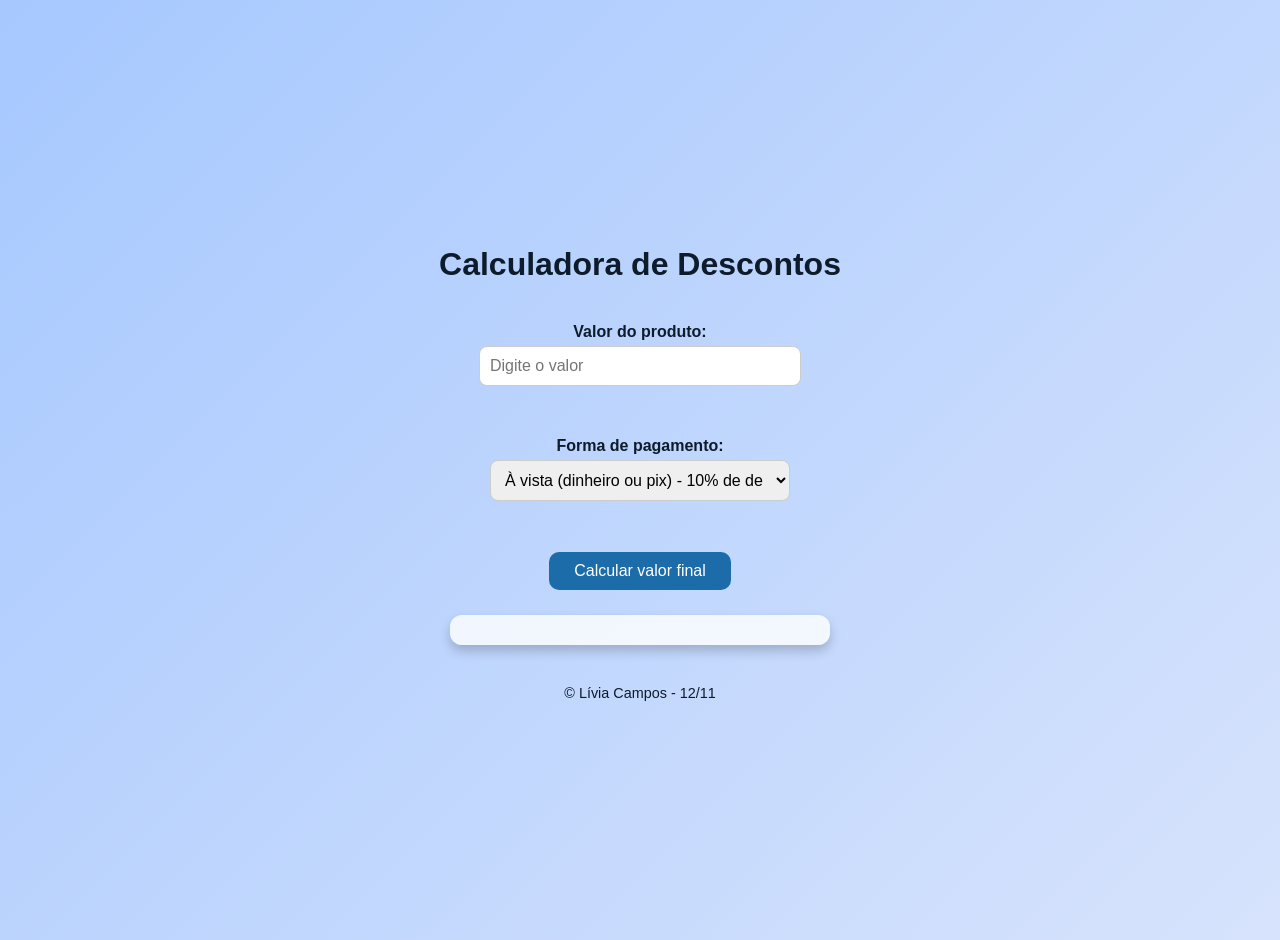
<file: Calculadora-de-Descontos/index.html>
<!DOCTYPE html>
<html lang="pt-BR">
<head>
  <meta charset="UTF-8">
  <meta name="viewport" content="width=device-width, initial-scale=1.0">
  <title>Calculadora de Descontos</title>
  <link rel="stylesheet" href="style.css">
</head>
<body>
  <h1>Calculadora de Descontos</h1>

  <label for="valor">Valor do produto:</label>
  <input type="number" id="valor" placeholder="Digite o valor">

  <br><br>

  <label for="formaPagamento">Forma de pagamento:</label>
  <select id="formaPagamento">
    <option value="avista">À vista (dinheiro ou pix) - 10% de desconto</option>
    <option value="credito">Cartão de crédito - acréscimo de 5%</option>
    <option value="2x">Parcelado em 2x - sem desconto</option>
    <option value="3xoumais">Parcelado em 3x ou mais - acréscimo de 10%</option>
  </select>

  <br><br>

  <button id="calcular">Calcular valor final</button>

  <div id="resultado"></div>
  <footer>&copy; Lívia Campos - 12/11</p>
  </footer>
  <script src="script.js"></script>
</body>
</html>
</file>
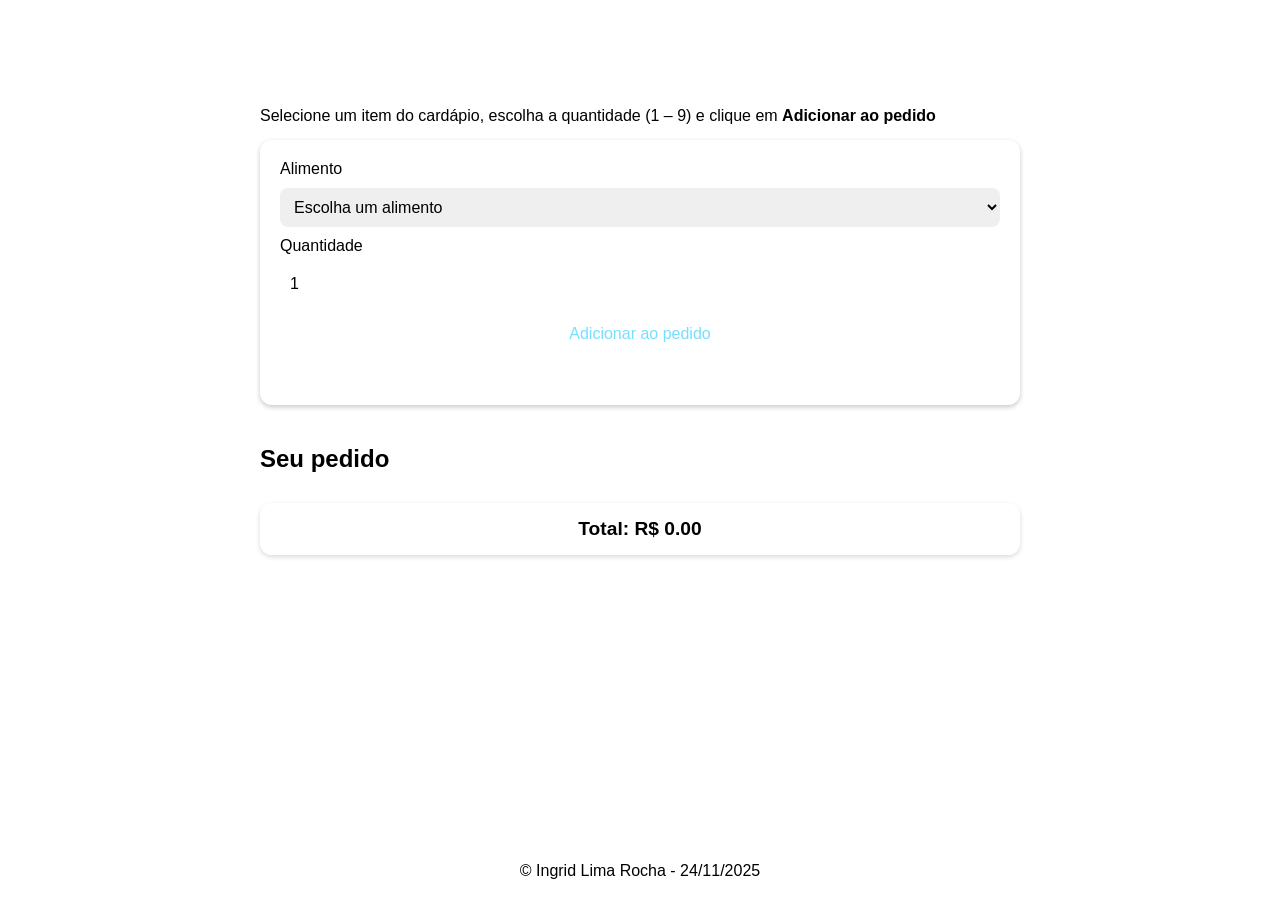
<file: calculadora-refeicoes/index.html>
<!DOCTYPE html>
<html lang="pt-BR">

<head>
    <meta charset="UTF-8">
    <meta name="viewport" content="width=device-width, initial-scale=1.0">
    <title>Calculadora de Refeições</title>
    <link rel="stylesheet" href="./css/style.css">
</head>

<body>
    <header>
        <h1>Calculadora de Refeições</h1>
    </header>
    <main>
        <section class="controle">
            <p>Selecione um item do cardápio, escolha a quantidade (1 – 9) e clique em <strong>Adicionar ao
                    pedido</strong></p>
            <div class="form">
                <label for="alimento">Alimento</label>
                <select id="alimento">
                    <option value="">Escolha um alimento</option>
                    <option value="pizza">Pizza — R$ 28.00</option>
                    <option value="salada">Salada — R$ 12.50</option>
                    <option value="hamburguer">Hambúrguer — R$ 18.00</option>
                    <option value="suco">Suco — R$ 6.50</option>
                    <option value="sobremesa">Sobremesa — R$ 9.00</option>
                </select>
                <label for="quantidade">Quantidade</label>
                <input id="quantidade" type="number" min="1" max="9" value="1">
                <button id="adicionar">Adicionar ao pedido</button>
                <div class="erro" id="erro" aria-live="polite"></div>
            </div>
        </section>
        <section id="pedido">
            <h2>Seu pedido</h2>
            <ul id="lista-pedido" aria-live="polite"></ul>
            <div id="total-geral">Total: R$ 0.00</div>
        </section>
    </main>
    <footer>
        <p>&copy; Ingrid Lima Rocha - 24/11/2025</p>
    </footer>
    <script src="./js/script.js"></script>
</body>
</html>
</file>
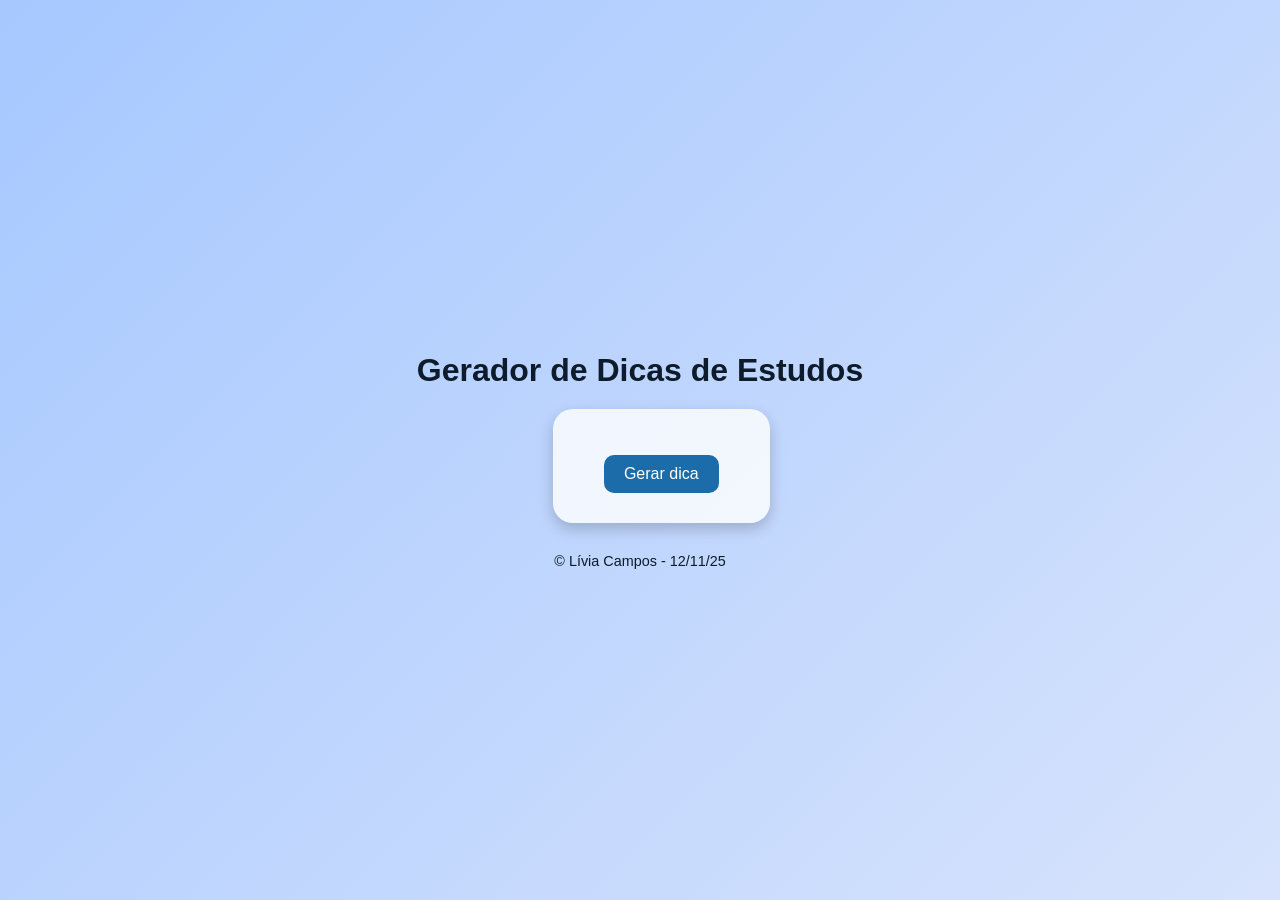
<file: Gerar-dicas/index.html>
<!DOCTYPE html>
<html lang="pt-BR">
<head>
    <meta charset="UTF-8">
    <meta name="viewport" content="width=device-width, initial-scale=1.0">
    <title>Document</title>
    <link rel="stylesheet" href="style.css">
</head>
<body>
    <header>
        <h1>Gerador de Dicas de Estudos</h1>
    </header>
    <main>
        <section>
            <div class="container">
            <p id="dica"></p>
            <button>Gerar dica</button>
            </div>
        </section>
    </main>
    <footer>&copy; Lívia Campos - 12/11/25</footer>
    <script src="script.js"></script>
</body>
</html>
</file>
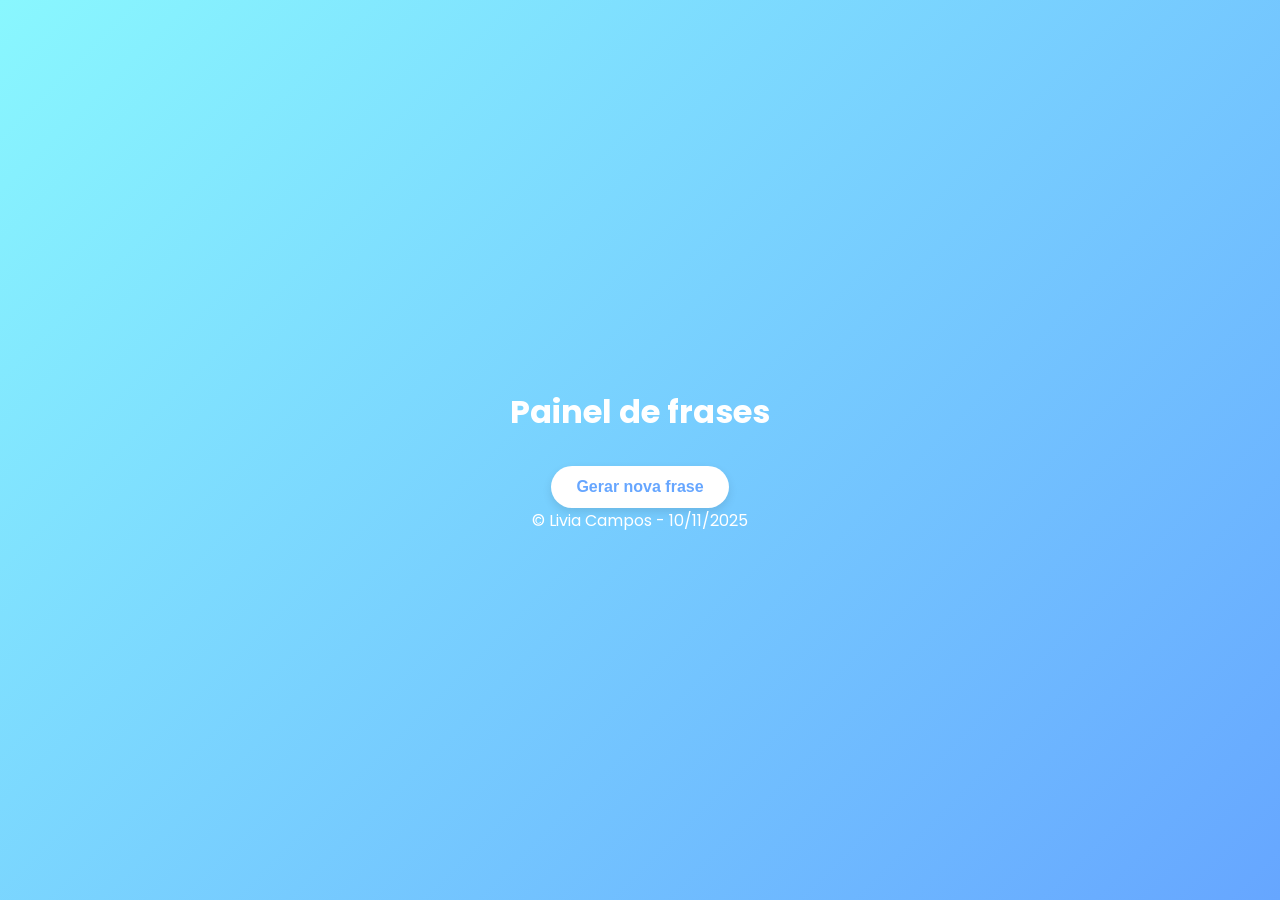
<file: Painel-frases/index.html>
<!DOCTYPE html>
<html lang="pt-BR">
<head>
    <meta charset="UTF-8">
    <meta name="viewport" content="width=device-width, initial-scale=1.0">
    <title>Document</title>
    <link rel="stylesheet" href="style.css">
</head>
<body>
    <main>
        <h1>Painel de frases</h1>
        <section>
            <div class="container">
            <p id="frases"></p>
            <button>Gerar nova frase</button>
            </div>
        </section>
    </main>
    <footer>&copy;  Livia Campos - 10/11/2025</footer>
    <script src="script.js"></script>
</body>
</html>
</file>
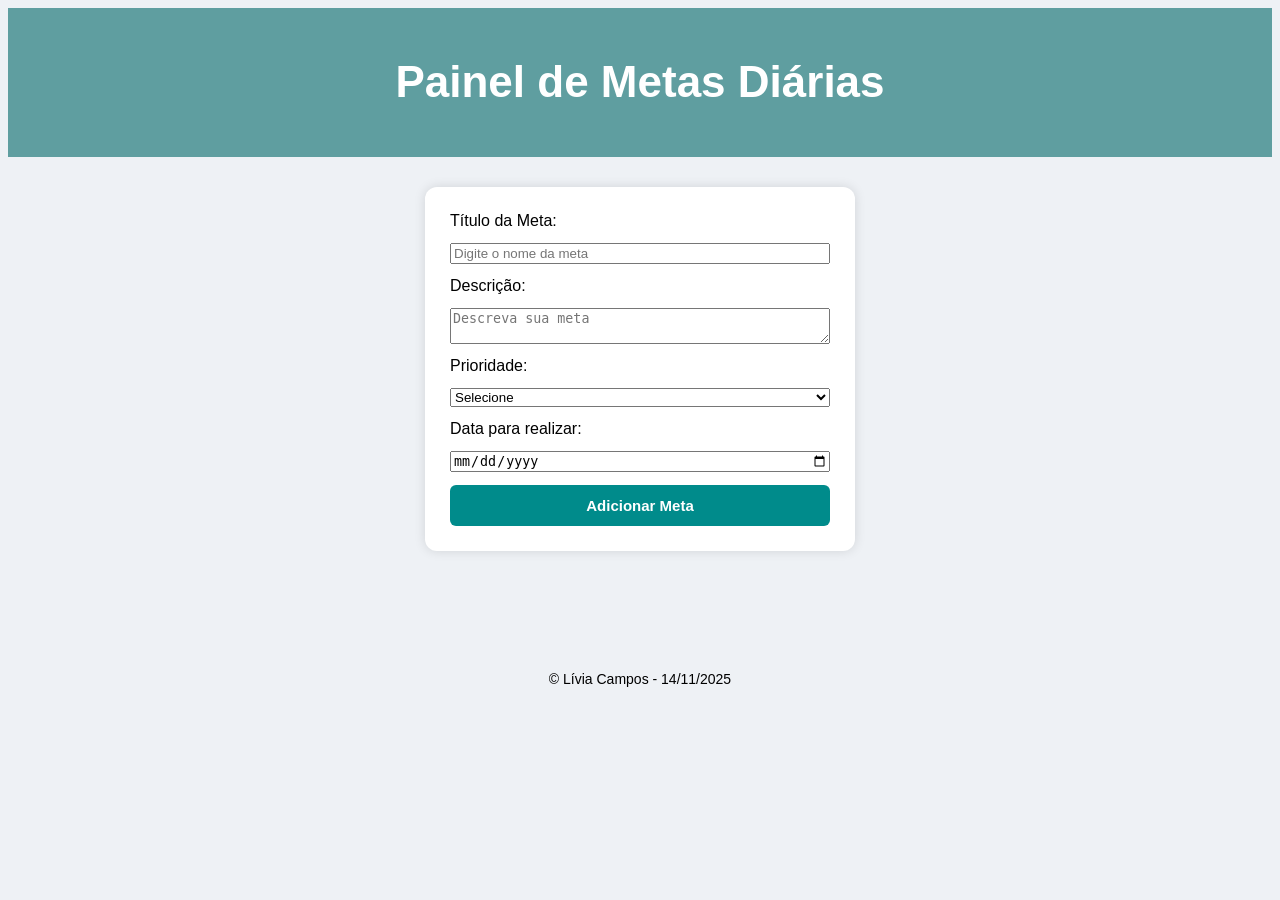
<file: Painel-metas/index.html>
<!DOCTYPE html>
<html lang="pt-BR">

<head>
    <meta charset="UTF-8">
    <meta name="viewport" content="width=device-width, initial-scale=1.0">
    <title>Painel de Metas</title>
    <link rel="stylesheet" href="./css/style.css" />
</head>

<body>
    <header>
        <h1>Painel de Metas Diárias</h1>
    </header>

    <main>
        <section>
            <form id="formMeta">
                <label for="titulo">Título da Meta:</label>
                <input id="titulo" type="text" placeholder="Digite o nome da meta">

                <label for="descricao">Descrição:</label>
                <textarea id="descricao" placeholder="Descreva sua meta"></textarea>

                <label for="prioridade">Prioridade:</label>
                <select id="prioridade">
                    <option value="">Selecione</option>
                    <option value="baixa">Baixa</option>
                    <option value="media">Média</option>
                    <option value="alta">Alta</option>
                </select>

                <label for="dataMeta">Data para realizar:</label>
                <input id="dataMeta" type="date">

                <button id="botaoAdicionar" type="submit">Adicionar Meta</button>
            </form>

            <div class="erro" id="erroGeral"></div>
        </section>

        <section id="lista">
            <ul id="listaMetas"></ul>
        </section>

        <footer>
            <p>&copy; Lívia Campos - 14/11/2025</p>
        </footer>
    </main>

    <script src="./js/script.js"></script>
</body>

</html>
</file>
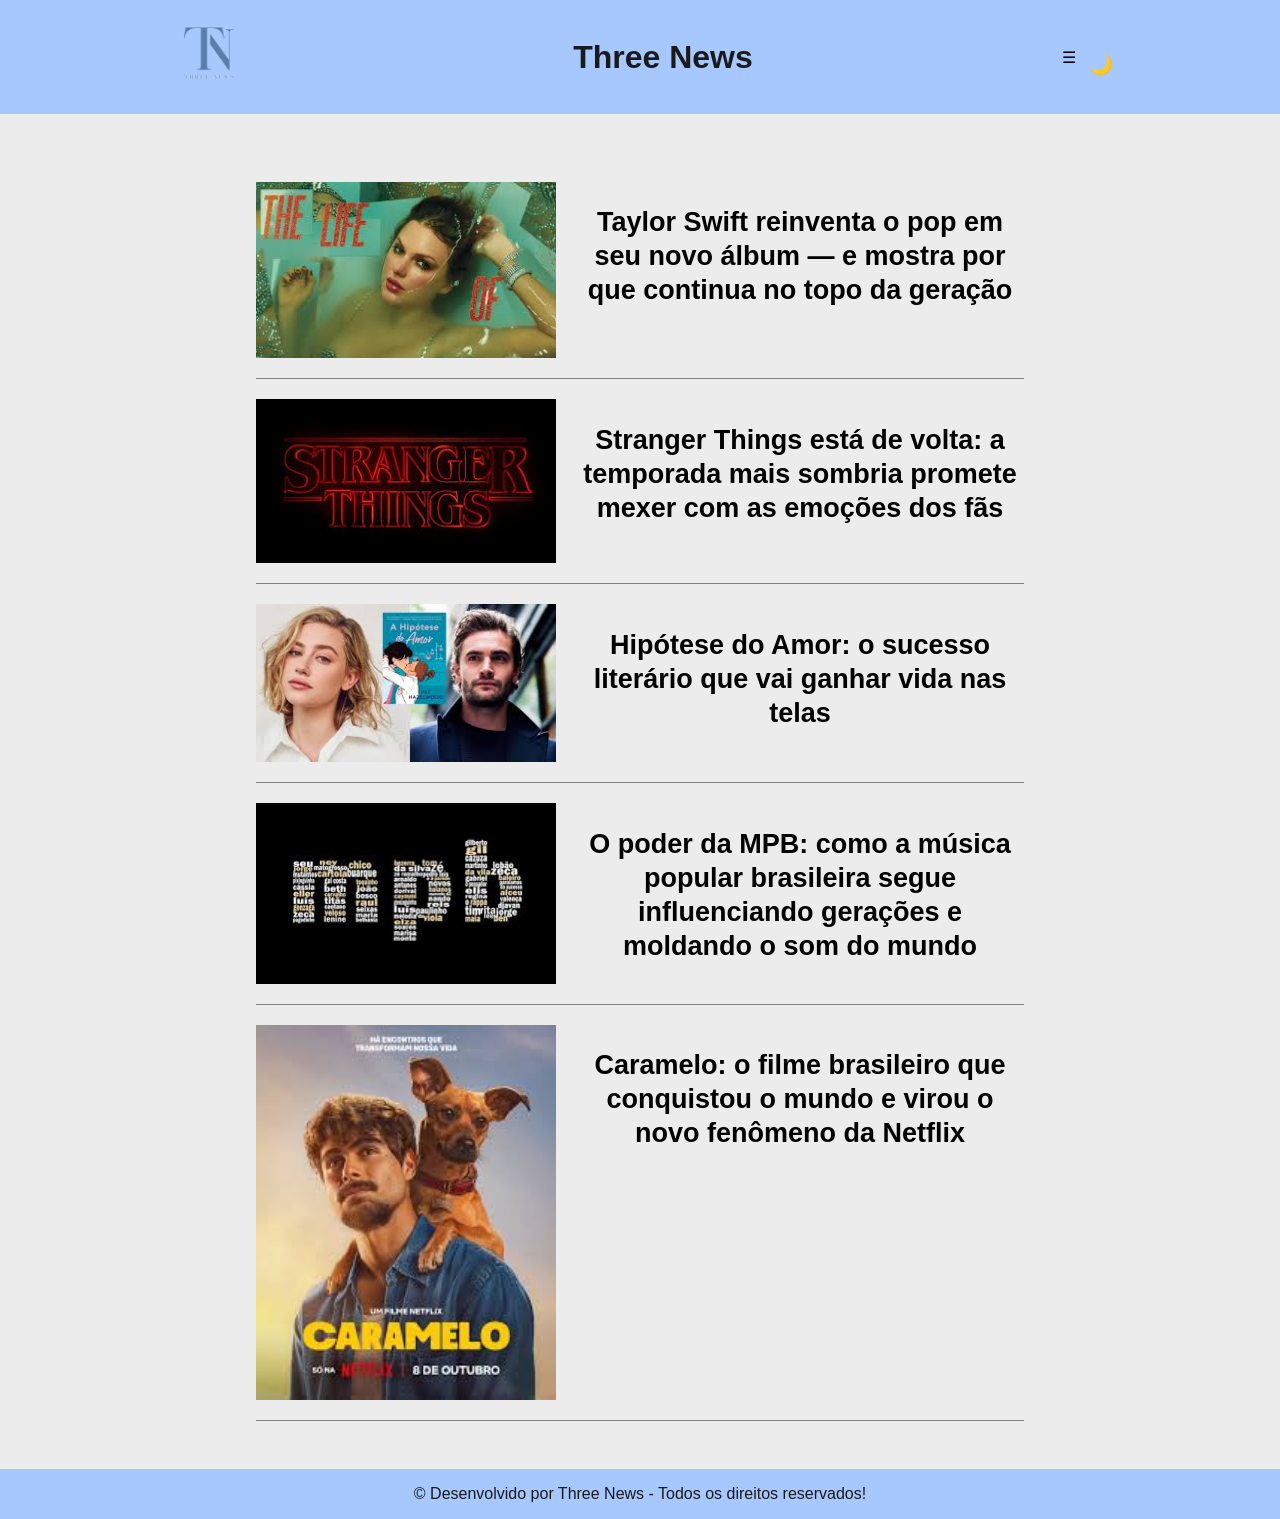
<file: three-news/index.html>
<!DOCTYPE html>
<html lang="pt-BR">

<head>
    <meta charset="UTF-8">
    <meta name="viewport" content="width=device-width, initial-scale=1.0">
    <title>Three News</title>
    <link rel="stylesheet" href="style.css">
</head>

<body>
    <header class="header" >
        <a href="index.html">
            <img class="logo" src="logomarca.png" >
        </a>
        <h1 id="titulo">Three News</h1>
        <div class="menu">
            <div class="dropdown">☰
                <div class="dropdown-content">
                    <a href="livros.html">Livros</a>
                    <a href="series.html">Séries</a>
                    <a href="filmes.html">Filmes</a>
                    <a href="musicas.html">Música</a>
                </div>
            </div>
            <button id="modoEscuro"></button>
        </div>
    </header>
    <main>
        <article class="article">
            <img src="taylor swift.png">
            <h2><a class="a" href="noticia-1.html">Taylor Swift reinventa o pop em seu novo álbum — e mostra por que
                    continua no topo da geração</a></h2>
        </article>
        <article class="article">
            <img src="stranger things.png">
            <h2><a class="a" href="noticia-2.html">Stranger Things está de volta: a temporada mais sombria promete mexer
                    com as emoções dos fãs</a></h2>
        </article>
        <article class="article">
            <img src="hipotese do amor atores.png">
            <h2><a class="a" href="noticia-3.html"> Hipótese do Amor: o sucesso literário que vai ganhar vida nas
                    telas</a></h2>
        </article>
        <article class="article">
            <img src="mpb.png">
            <h2> <a class="a" href="noticia-4.html">O poder da MPB: como a música popular brasileira segue influenciando
                    gerações e moldando o som do mundo</a></h2>
        </article>
        <article class="article">
            <img src="caramelo.png">
            <h2><a class="a" href="noticia-5.html">Caramelo: o filme brasileiro que conquistou o mundo e virou o novo
                    fenômeno da Netflix</a></h2>
        </article>
    </main>
    <footer>
        <p>&copy; Desenvolvido por Three News - Todos os direitos reservados!</p>
    </footer>
    <script src="script.js"></script>
</body>

</html>
</file>
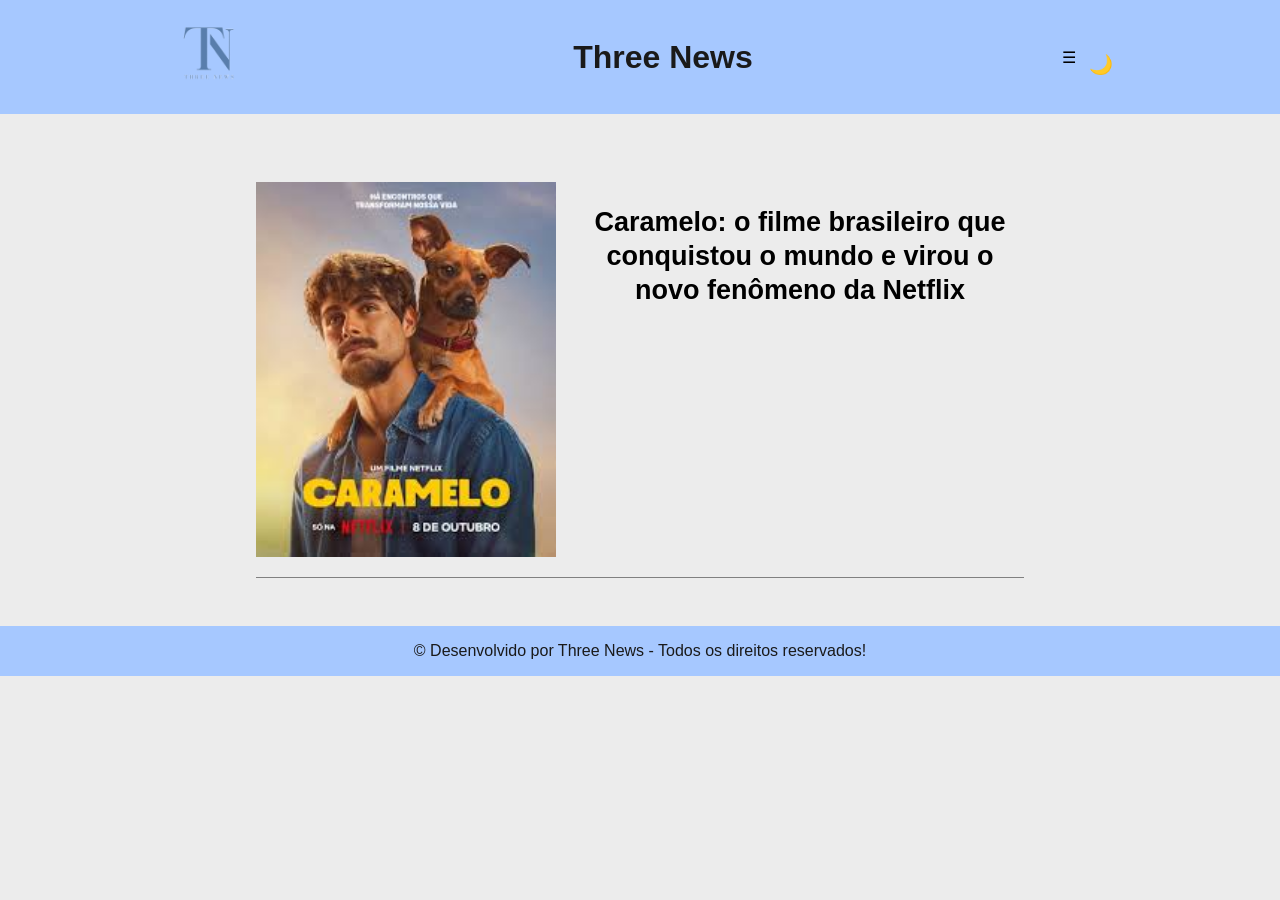
<file: three-news/filmes.html>
<!DOCTYPE html>
<html lang="pt-BR">

<head>
    <meta charset="UTF-8">
    <meta name="viewport" content="width=device-width, initial-scale=1.0">
    <title>Three News</title>
    <link rel="stylesheet" href="style.css">
</head>

<body>
    <header class="header" >
        <a href="index.html">
            <img class="logo" src="logomarca.png" >
        </a>
        <h1 id="titulo">Three News</h1>
        <div class="menu">
            <div class="dropdown">☰
                <div class="dropdown-content">
                    <a href="livros.html">Livros</a>
                    <a href="series.html">Séries</a>
                    <a href="filmes.html">Filmes</a>
                    <a href="musicas.html">Música</a>
                </div>
            </div>
            <button id="modoEscuro"></button>
        </div>
    </header>
    <main>
        <article class="article">
            <img src="caramelo.png">
            <h2><a class="a" href="noticia-5.html">Caramelo: o filme brasileiro que conquistou o mundo e virou o novo
                    fenômeno da Netflix</a></h2>
        </article>
    </main>
    <footer>
        <p>&copy; Desenvolvido por Three News - Todos os direitos reservados!</p>
    </footer>
    <script src="script.js"></script>
</body>

</html>
</file>
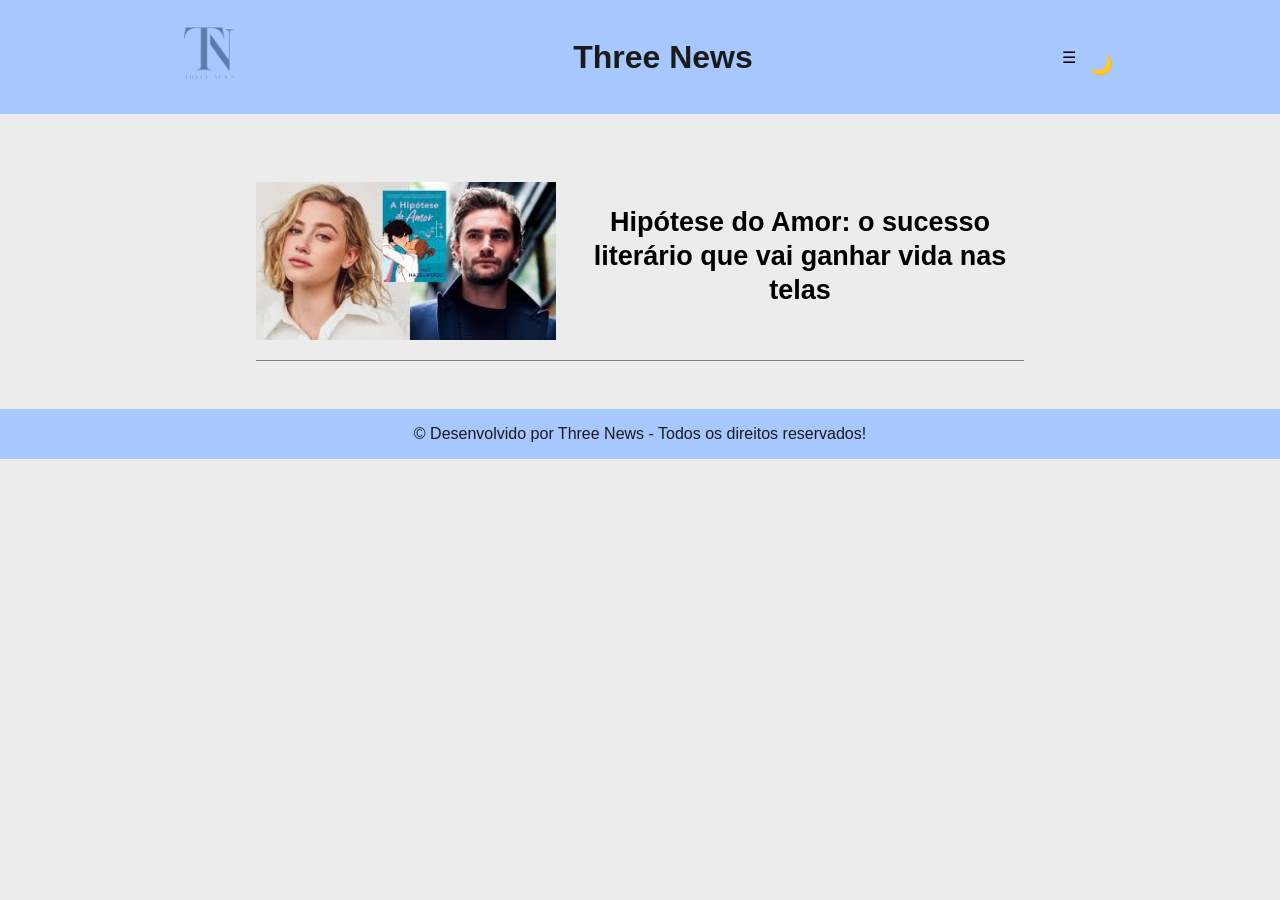
<file: three-news/livros.html>
<!DOCTYPE html>
<html lang="pt-BR">

<head>
    <meta charset="UTF-8">
    <meta name="viewport" content="width=device-width, initial-scale=1.0">
    <title>Three News</title>
    <link rel="stylesheet" href="style.css">
</head>

<body>
    <header class="header" >
        <a href="index.html">
            <img class="logo" src="logomarca.png" >
        </a>
        <h1 id="titulo">Three News</h1>
        <div class="menu">
            <div class="dropdown">☰
                <div class="dropdown-content">
                    <a href="livros.html">Livros</a>
                    <a href="series.html">Séries</a>
                    <a href="filmes.html">Filmes</a>
                    <a href="musicas.html">Música</a>
                </div>
            </div>
            <button id="modoEscuro"></button>
        </div>
    </header>
    <main>
        <article class="article">
            <img src="hipotese do amor atores.png">
            <h2><a class="a" href="noticia-3.html"> Hipótese do Amor: o sucesso literário que vai ganhar vida nas
                    telas</a></h2>
        </article>
    </main>
    <footer>
        <p>&copy; Desenvolvido por Three News - Todos os direitos reservados!</p>
    </footer>
    <script src="script.js"></script>
</body>

</html>
</file>
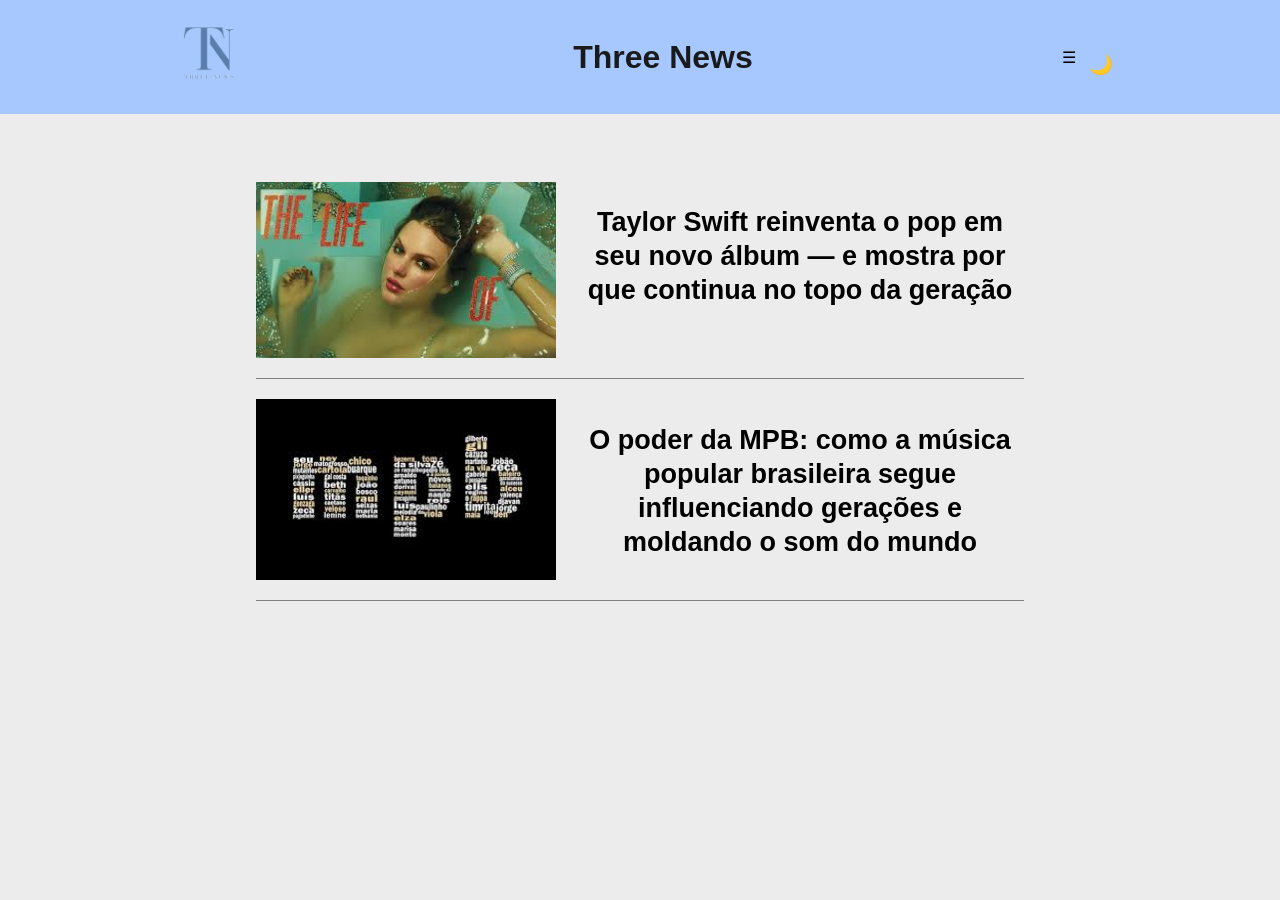
<file: three-news/musicas.html>
<!DOCTYPE html>
<html lang="pt-BR">

<head>
    <meta charset="UTF-8">
    <meta name="viewport" content="width=device-width, initial-scale=1.0">
    <title>Three News</title>
    <link rel="stylesheet" href="style.css">
</head>

<body>
    <header class="header" >
        <a href="index.html">
            <img class="logo" src="logomarca.png" >
        </a>
        <h1 id="titulo">Three News</h1>
        <div class="menu">
            <div class="dropdown">☰
                <div class="dropdown-content">
                    <a href="livros.html">Livros</a>
                    <a href="series.html">Séries</a>
                    <a href="filmes.html">Filmes</a>
                    <a href="musicas.html">Música</a>
                </div>
            </div>
            <button id="modoEscuro"></button>
        </div>
    </header>
    <main>
        <article class="article">
            <img src="taylor swift.png">
            <h2><a class="a" href="noticia-1.html">Taylor Swift reinventa o pop em seu novo álbum — e mostra por que
                    continua no topo da geração</a></h2>
        </article>
        <article class="article">
            <img src="mpb.png">
            <h2> <a class="a" href="noticia-4.html">O poder da MPB: como a música popular brasileira segue influenciando
                    gerações e moldando o som do mundo</a></h2>
        </article>
    </main>
    <script src="script.js"></script>
</body>

</html>
</file>
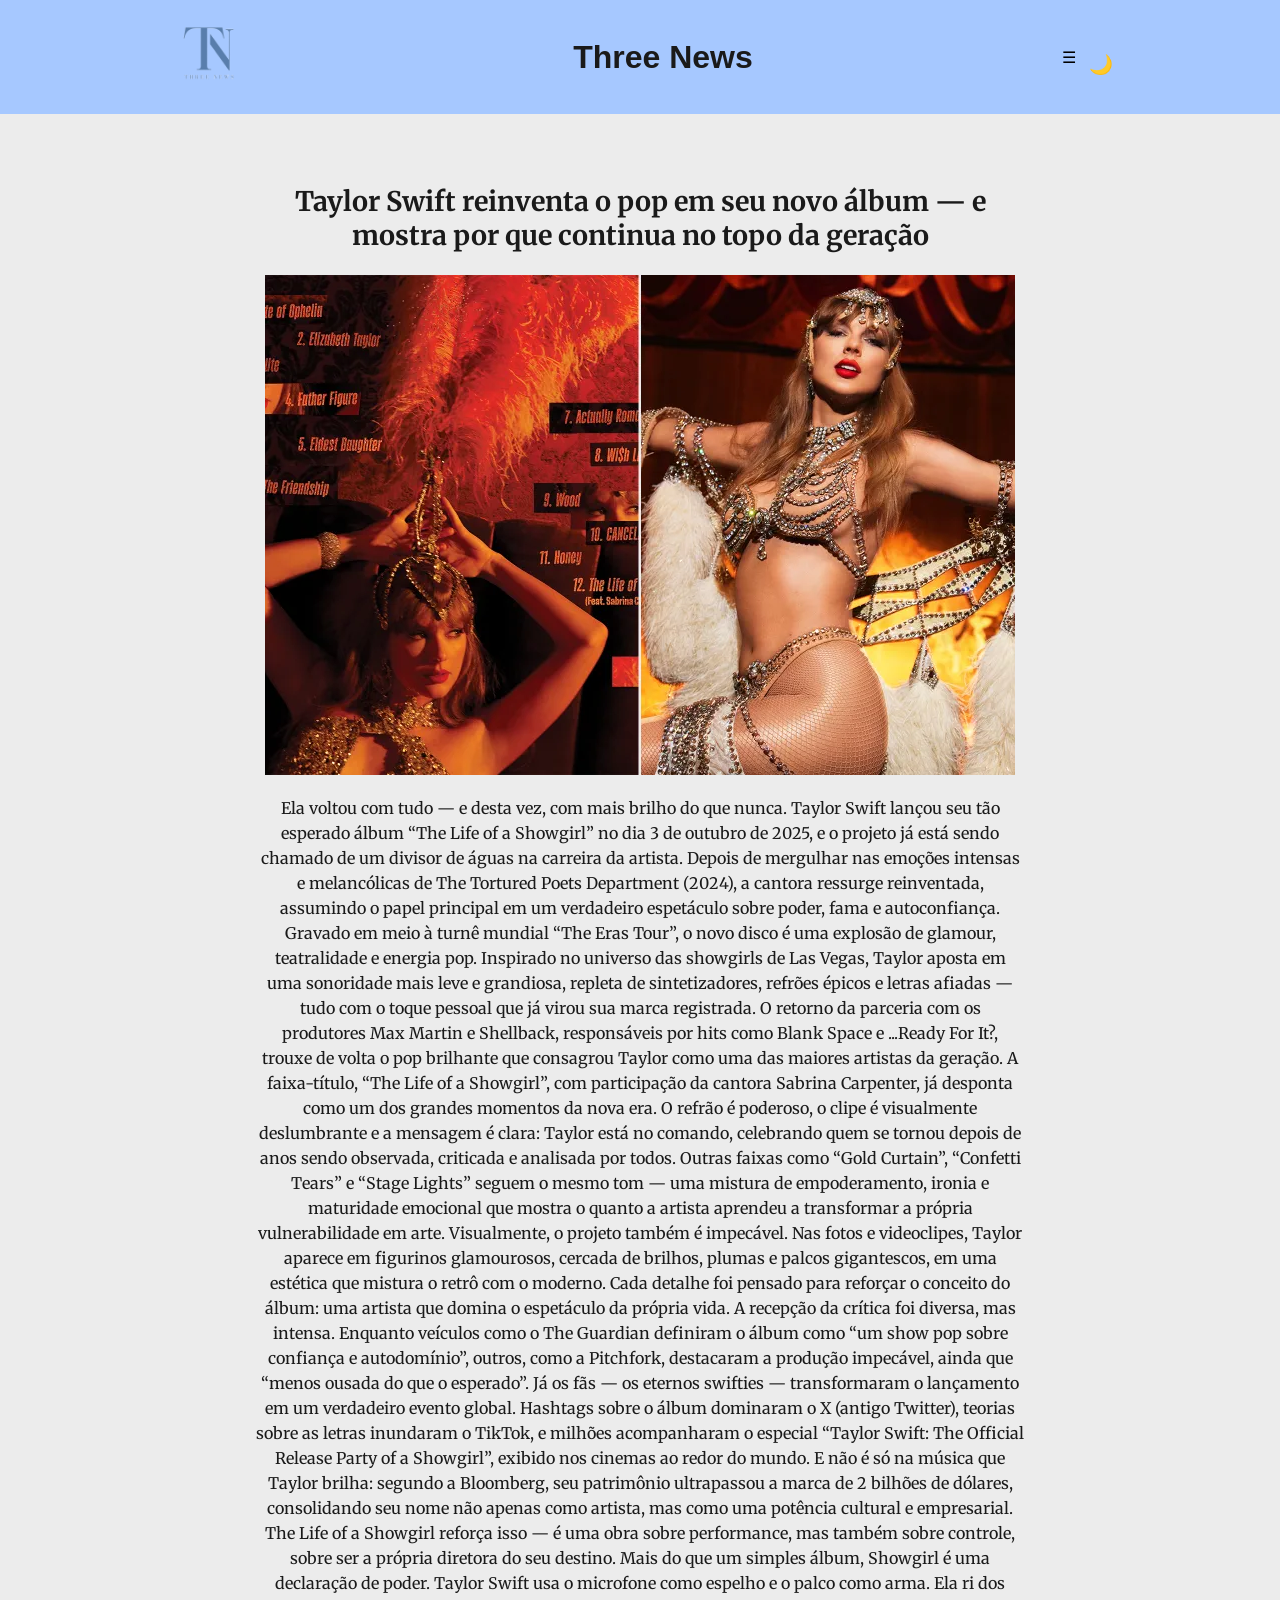
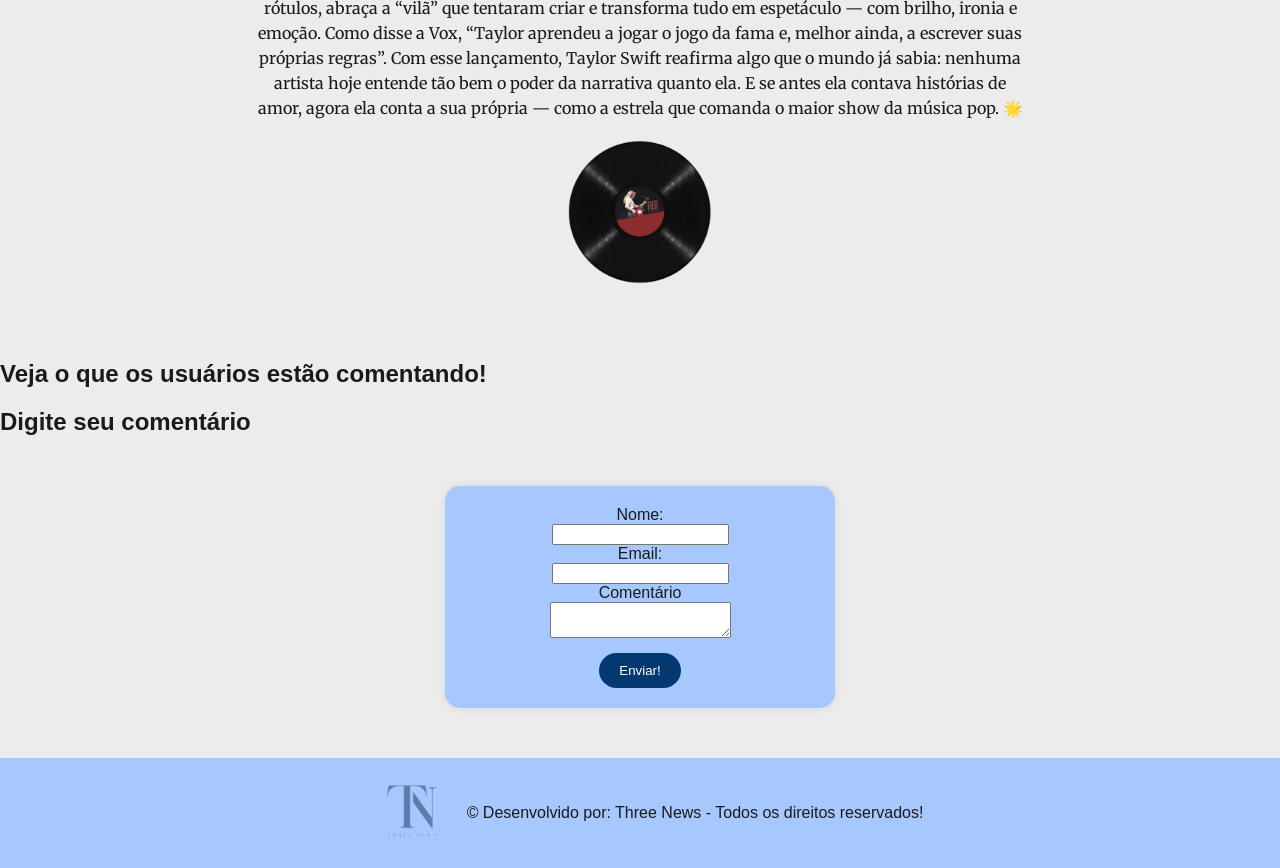
<file: three-news/noticia-1.html>
<!DOCTYPE html>
<html lang="pt-BR">

<head>
    <meta charset="UTF-8">
    <meta name="viewport" content="width=device-width, initial-scale=1.0">
    <title>Three News</title>
    <link rel="stylesheet" href="style.css">
</head>

<body>
    <header class="header">
        <a href="index.html">
            <img class="logo" src="logomarca.png">
        </a>
        <h1 id="titulo">Three News</h1>
        <div class="menu">
            <div class="dropdown">☰
                <div class="dropdown-content">
                    <a href="livros.html">Livros</a>
                    <a href="series.html">Séries</a>
                    <a href="filmes.html">Filmes</a>
                    <a href="musicas.html">Música</a>
                </div>
            </div>
            <button id="modoEscuro"></button>
        </div>
    </header>
    <main>
        <article>
            <h2>Taylor Swift reinventa o pop em seu novo álbum — e mostra por que continua no topo da geração</h2>
            <img class="img-destaque" src="taylor swift2.png">
            <p>Ela voltou com tudo — e desta vez, com mais brilho do que nunca. Taylor Swift lançou seu tão esperado
                álbum “The Life of a Showgirl” no dia 3 de outubro de 2025, e o projeto já está sendo chamado de um
                divisor de águas na carreira da artista. Depois de mergulhar nas emoções intensas e melancólicas de The
                Tortured Poets Department (2024), a cantora ressurge reinventada, assumindo o papel principal em um
                verdadeiro espetáculo sobre poder, fama e autoconfiança.
                Gravado em meio à turnê mundial “The Eras Tour”, o novo disco é uma explosão de glamour, teatralidade e
                energia pop. Inspirado no universo das showgirls de Las Vegas, Taylor aposta em uma sonoridade mais leve
                e grandiosa, repleta de sintetizadores, refrões épicos e letras afiadas — tudo com o toque pessoal que
                já virou sua marca registrada. O retorno da parceria com os produtores Max Martin e Shellback,
                responsáveis por hits como Blank Space e ...Ready For It?, trouxe de volta o pop brilhante que consagrou
                Taylor como uma das maiores artistas da geração.
                A faixa-título, “The Life of a Showgirl”, com participação da cantora Sabrina Carpenter, já desponta
                como um dos grandes momentos da nova era. O refrão é poderoso, o clipe é visualmente deslumbrante e a
                mensagem é clara: Taylor está no comando, celebrando quem se tornou depois de anos sendo observada,
                criticada e analisada por todos. Outras faixas como “Gold Curtain”, “Confetti Tears” e “Stage Lights”
                seguem o mesmo tom — uma mistura de empoderamento, ironia e maturidade emocional que mostra o quanto a
                artista aprendeu a transformar a própria vulnerabilidade em arte.
                Visualmente, o projeto também é impecável. Nas fotos e videoclipes, Taylor aparece em figurinos
                glamourosos, cercada de brilhos, plumas e palcos gigantescos, em uma estética que mistura o retrô com o
                moderno. Cada detalhe foi pensado para reforçar o conceito do álbum: uma artista que domina o espetáculo
                da própria vida.
                A recepção da crítica foi diversa, mas intensa. Enquanto veículos como o The Guardian definiram o álbum
                como “um show pop sobre confiança e autodomínio”, outros, como a Pitchfork, destacaram a produção
                impecável, ainda que “menos ousada do que o esperado”. Já os fãs — os eternos swifties — transformaram o
                lançamento em um verdadeiro evento global. Hashtags sobre o álbum dominaram o X (antigo Twitter),
                teorias sobre as letras inundaram o TikTok, e milhões acompanharam o especial “Taylor Swift: The
                Official Release Party of a Showgirl”, exibido nos cinemas ao redor do mundo.
                E não é só na música que Taylor brilha: segundo a Bloomberg, seu patrimônio ultrapassou a marca de 2
                bilhões de dólares, consolidando seu nome não apenas como artista, mas como uma potência cultural e
                empresarial. The Life of a Showgirl reforça isso — é uma obra sobre performance, mas também sobre
                controle, sobre ser a própria diretora do seu destino.
                Mais do que um simples álbum, Showgirl é uma declaração de poder. Taylor Swift usa o microfone como
                espelho e o palco como arma. Ela ri dos rótulos, abraça a “vilã” que tentaram criar e transforma tudo em
                espetáculo — com brilho, ironia e emoção. Como disse a Vox, “Taylor aprendeu a jogar o jogo da fama e,
                melhor ainda, a escrever suas próprias regras”.
                Com esse lançamento, Taylor Swift reafirma algo que o mundo já sabia: nenhuma artista hoje entende tão
                bem o poder da narrativa quanto ela. E se antes ela contava histórias de amor, agora ela conta a sua
                própria — como a estrela que comanda o maior show da música pop. 🌟
            </p>
            <a href="https://youtu.be/ko70cExuzZM?si=YHzIgPDQhjAL-F-4" target="_blank"><img width="auto" height="150"
                    src="disco.png"></a>
    </main>
    <h2>Veja o que os usuários estão comentando!</h2>
    <div id="comentarios"></div>
    <h2>Digite seu comentário</h2>
    <div class="formulario">
        <form id="form-comentario" class="form" action="" method="GET">
            <label>Nome:</label>
            <input id="nome" type="text" autocomplete="off" class="nome" required>
            <label>Email:</label>
            <input id="email" type="email" autocomplete="off" class="email" required>
            <label>Comentário</label>
            <textarea id="mensagem" type="text" autocomplete="off" class="mensagem" required></textarea>
            <button type="submit">Enviar!</button>
        </form>
    </div>
    <footer>
        <img class="logo" src="logomarca.png">
        <p>&copy; Desenvolvido por: Three News - Todos os direitos reservados!</p>
    </footer>
    <script src="script.js"></script>
    <script src="script.js"></script>
</body>

</html>
</file>
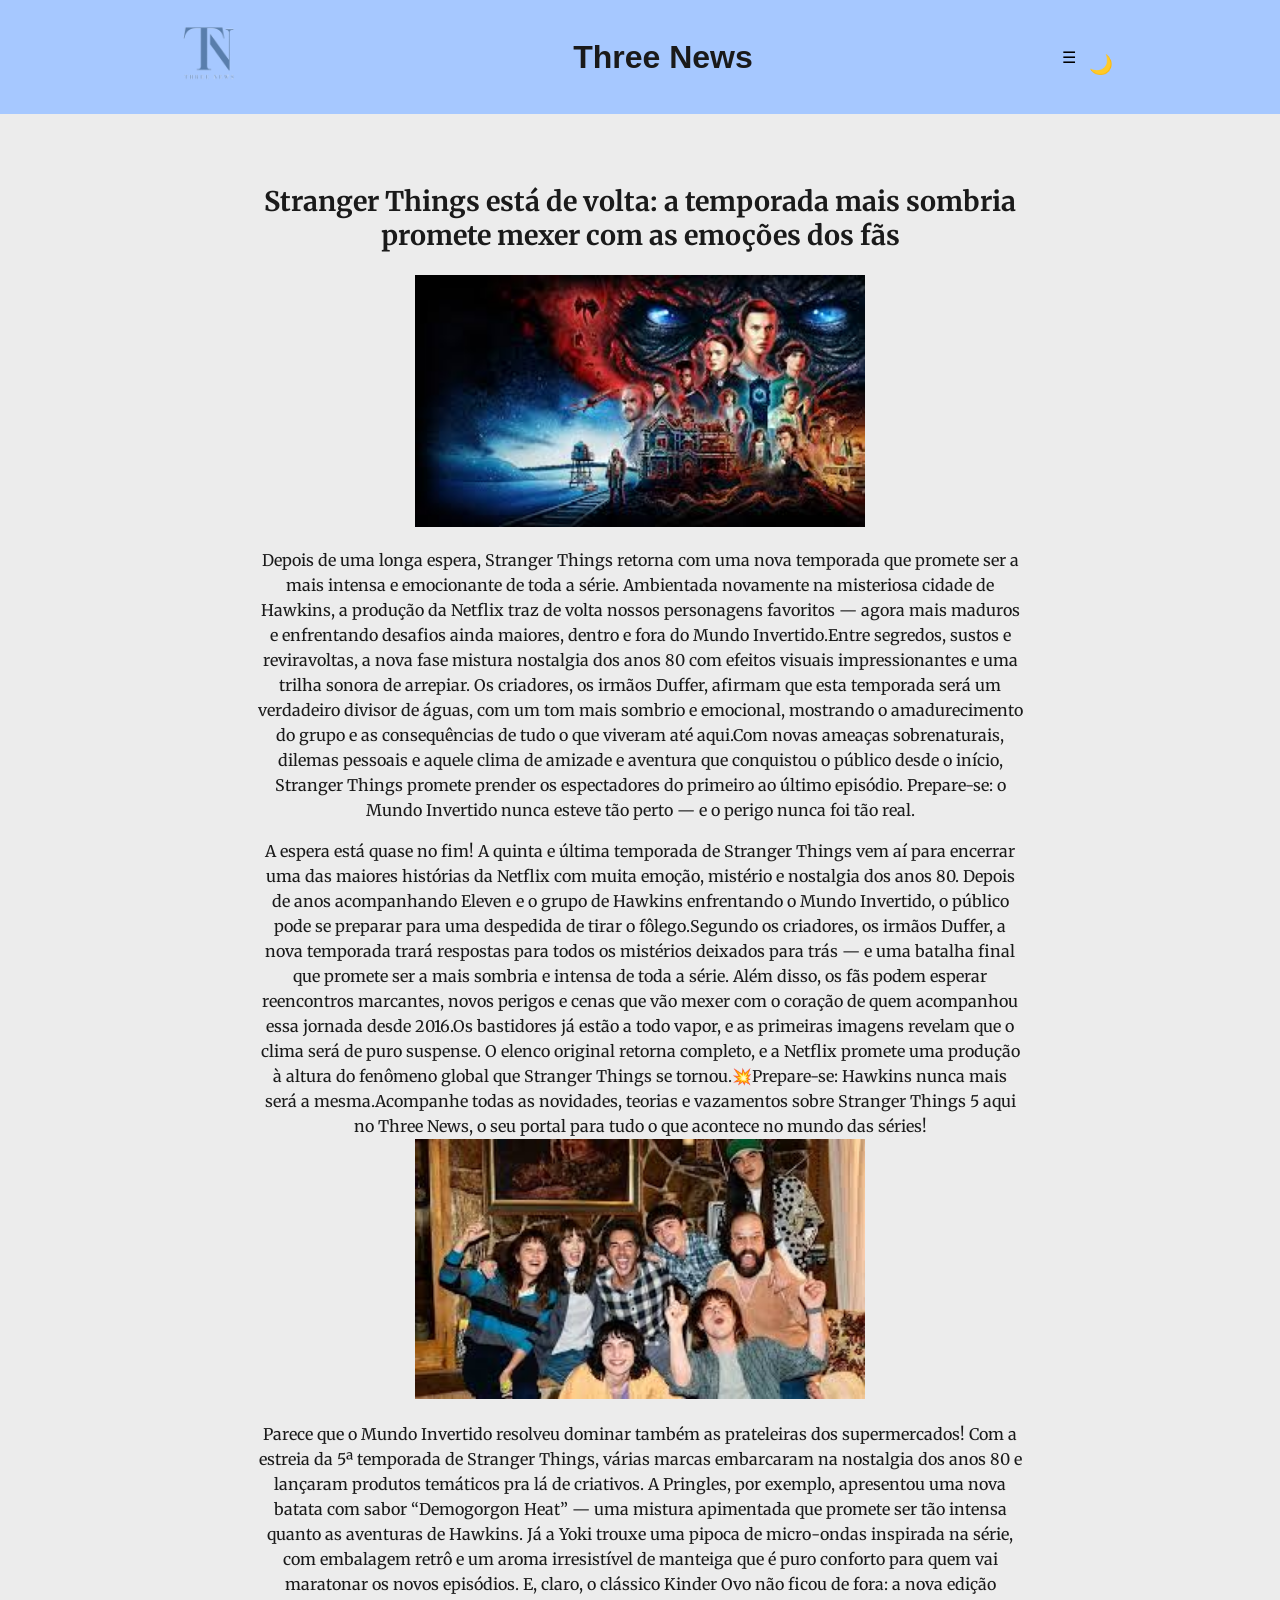
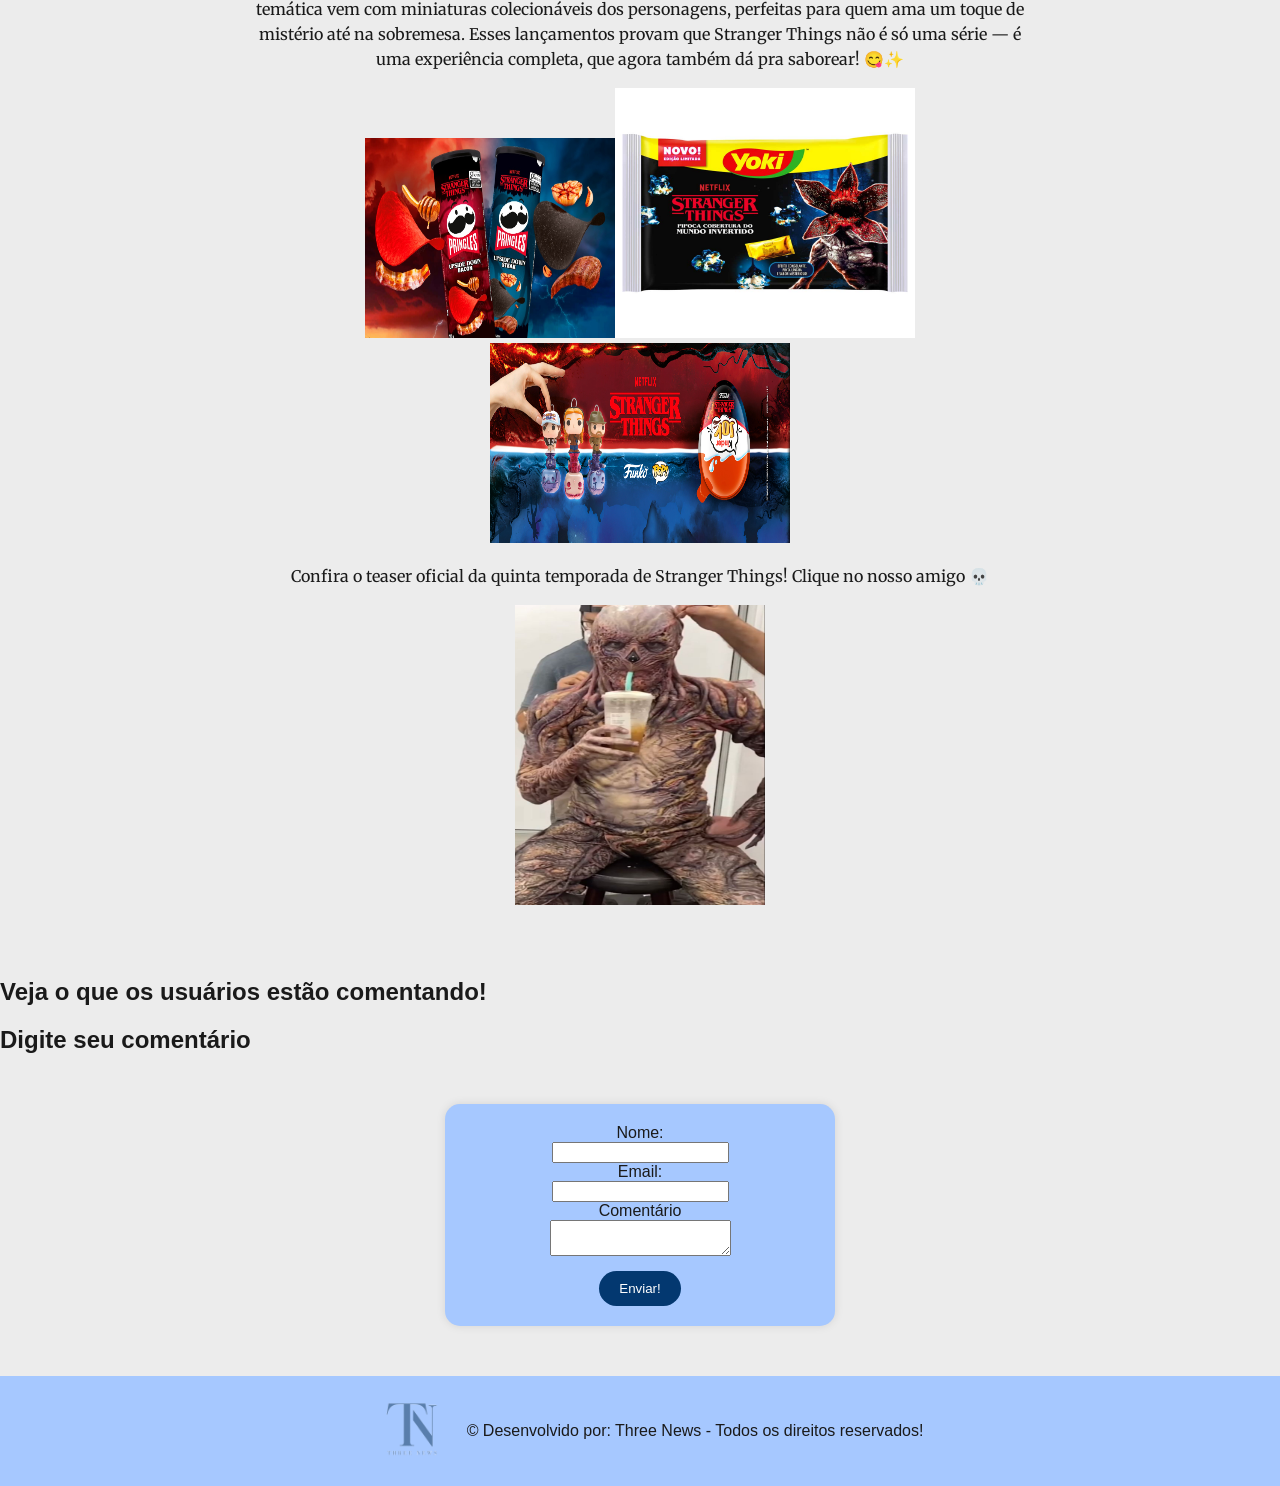
<file: three-news/noticia-2.html>
<!DOCTYPE html>
<html lang="pt-BR">

<head>
    <meta charset="UTF-8">
    <meta name="viewport" content="width=device-width, initial-scale=1.0">
    <title>Three News</title>
    <link rel="stylesheet" href="style.css">
</head>

<body>
    <header class="header">
        <a href="index.html">
            <img class="logo" src="logomarca.png">
        </a>
        <h1 id="titulo">Three News</h1>
        <div class="menu">
            <div class="dropdown">☰
                <div class="dropdown-content">
                    <a href="livros.html">Livros</a>
                    <a href="series.html">Séries</a>
                    <a href="filmes.html">Filmes</a>
                    <a href="musicas.html">Música</a>
                </div>
            </div>
            <button id="modoEscuro"></button>
        </div>
    </header>
    <main>
        <article>
            <h2>Stranger Things está de volta: a temporada mais sombria promete mexer com as emoções dos fãs</h2>
            <img width="450" src="stranger things2.png">
            <p>Depois de uma longa espera, Stranger Things retorna com uma nova temporada que promete ser a mais intensa
                e emocionante de toda a série. Ambientada novamente na misteriosa cidade de Hawkins, a produção da
                Netflix traz de volta nossos personagens favoritos — agora mais maduros e enfrentando desafios ainda
                maiores, dentro e fora do Mundo Invertido.Entre segredos, sustos e reviravoltas, a nova fase mistura
                nostalgia dos anos 80 com efeitos visuais impressionantes e uma trilha sonora de arrepiar. Os criadores,
                os irmãos Duffer, afirmam que esta temporada será um verdadeiro divisor de águas, com um tom mais
                sombrio e emocional, mostrando o amadurecimento do grupo e as consequências de tudo o que viveram até
                aqui.Com novas ameaças sobrenaturais, dilemas pessoais e aquele clima de amizade e aventura que
                conquistou o público desde o início, Stranger Things promete prender os espectadores do primeiro ao
                último episódio. Prepare-se: o Mundo Invertido nunca esteve tão perto — e o perigo nunca foi tão real.
            </p>
            <p>A espera está quase no fim! A quinta e última temporada de Stranger Things vem aí para encerrar uma das
                maiores histórias da Netflix com muita emoção, mistério e nostalgia dos anos 80. Depois de anos
                acompanhando Eleven e o grupo de Hawkins enfrentando o Mundo Invertido, o público pode se preparar para
                uma despedida de tirar o fôlego.Segundo os criadores, os irmãos Duffer, a nova temporada trará respostas
                para todos os mistérios deixados para trás — e uma batalha final que promete ser a mais sombria e
                intensa de toda a série. Além disso, os fãs podem esperar reencontros marcantes, novos perigos e cenas
                que vão mexer com o coração de quem acompanhou essa jornada desde 2016.Os bastidores já estão a todo
                vapor, e as primeiras imagens revelam que o clima será de puro suspense. O elenco original retorna
                completo, e a Netflix promete uma produção à altura do fenômeno global que Stranger Things se
                tornou.💥Prepare-se: Hawkins nunca mais será a mesma.Acompanhe todas as novidades, teorias e vazamentos
                sobre Stranger Things 5 aqui no Three News, o seu portal para tudo o que acontece no mundo das séries!
                <img width="450" src="stranger things4.png">
            </p>
            <p>Parece que o Mundo Invertido resolveu dominar também as prateleiras dos supermercados! Com a estreia da
                5ª temporada de Stranger Things, várias marcas embarcaram na nostalgia dos anos 80 e lançaram produtos
                temáticos pra lá de criativos.
                A Pringles, por exemplo, apresentou uma nova batata com sabor “Demogorgon Heat” — uma mistura apimentada
                que promete ser tão intensa quanto as aventuras de Hawkins. Já a Yoki trouxe uma pipoca de micro-ondas
                inspirada na série, com embalagem retrô e um aroma irresistível de manteiga que é puro conforto para
                quem vai maratonar os novos episódios.
                E, claro, o clássico Kinder Ovo não ficou de fora: a nova edição temática vem com miniaturas
                colecionáveis dos personagens, perfeitas para quem ama um toque de mistério até na sobremesa.
                Esses lançamentos provam que Stranger Things não é só uma série — é uma experiência completa, que agora
                também dá pra saborear! 😋✨</p>
                <img  width="250" height="200" src="pringles.png"><img width="300" height="250" src="yoki.png"><img width="300" height="200" src="joy.png">

            <p>Confira o teaser oficial da quinta temporada de Stranger Things! Clique no nosso amigo 💀</p>
            <a href=" https://youtu.be/U4sndXXtrtE?si=75DFjbY0erUuEd8u" target="_blank"><img width="250" height="300"
                    src="vecna.png"></a>
        </article>
    </main>
    <h2>Veja o que os usuários estão comentando!</h2>
    <div id="comentarios"></div>
    <h2>Digite seu comentário</h2>
    <form id="form-comentario" class="form" action="" method="GET">
        <label>Nome:</label>
        <input id="nome" type="text" autocomplete="off" class="nome" required>
        <label>Email:</label>
        <input id="email" type="email" autocomplete="off" class="email" required>
        <label>Comentário</label>
        <textarea id="mensagem" type="text" autocomplete="off" class="mensagem" required></textarea>
        <button type="submit">Enviar!</button>
    </form>
    <footer>
        <img class="logo" src="logomarca.png">
        <p>&copy; Desenvolvido por: Three News - Todos os direitos reservados!</p>
    </footer>
    <script src="script.js"></script>
</body>

</html>
</file>
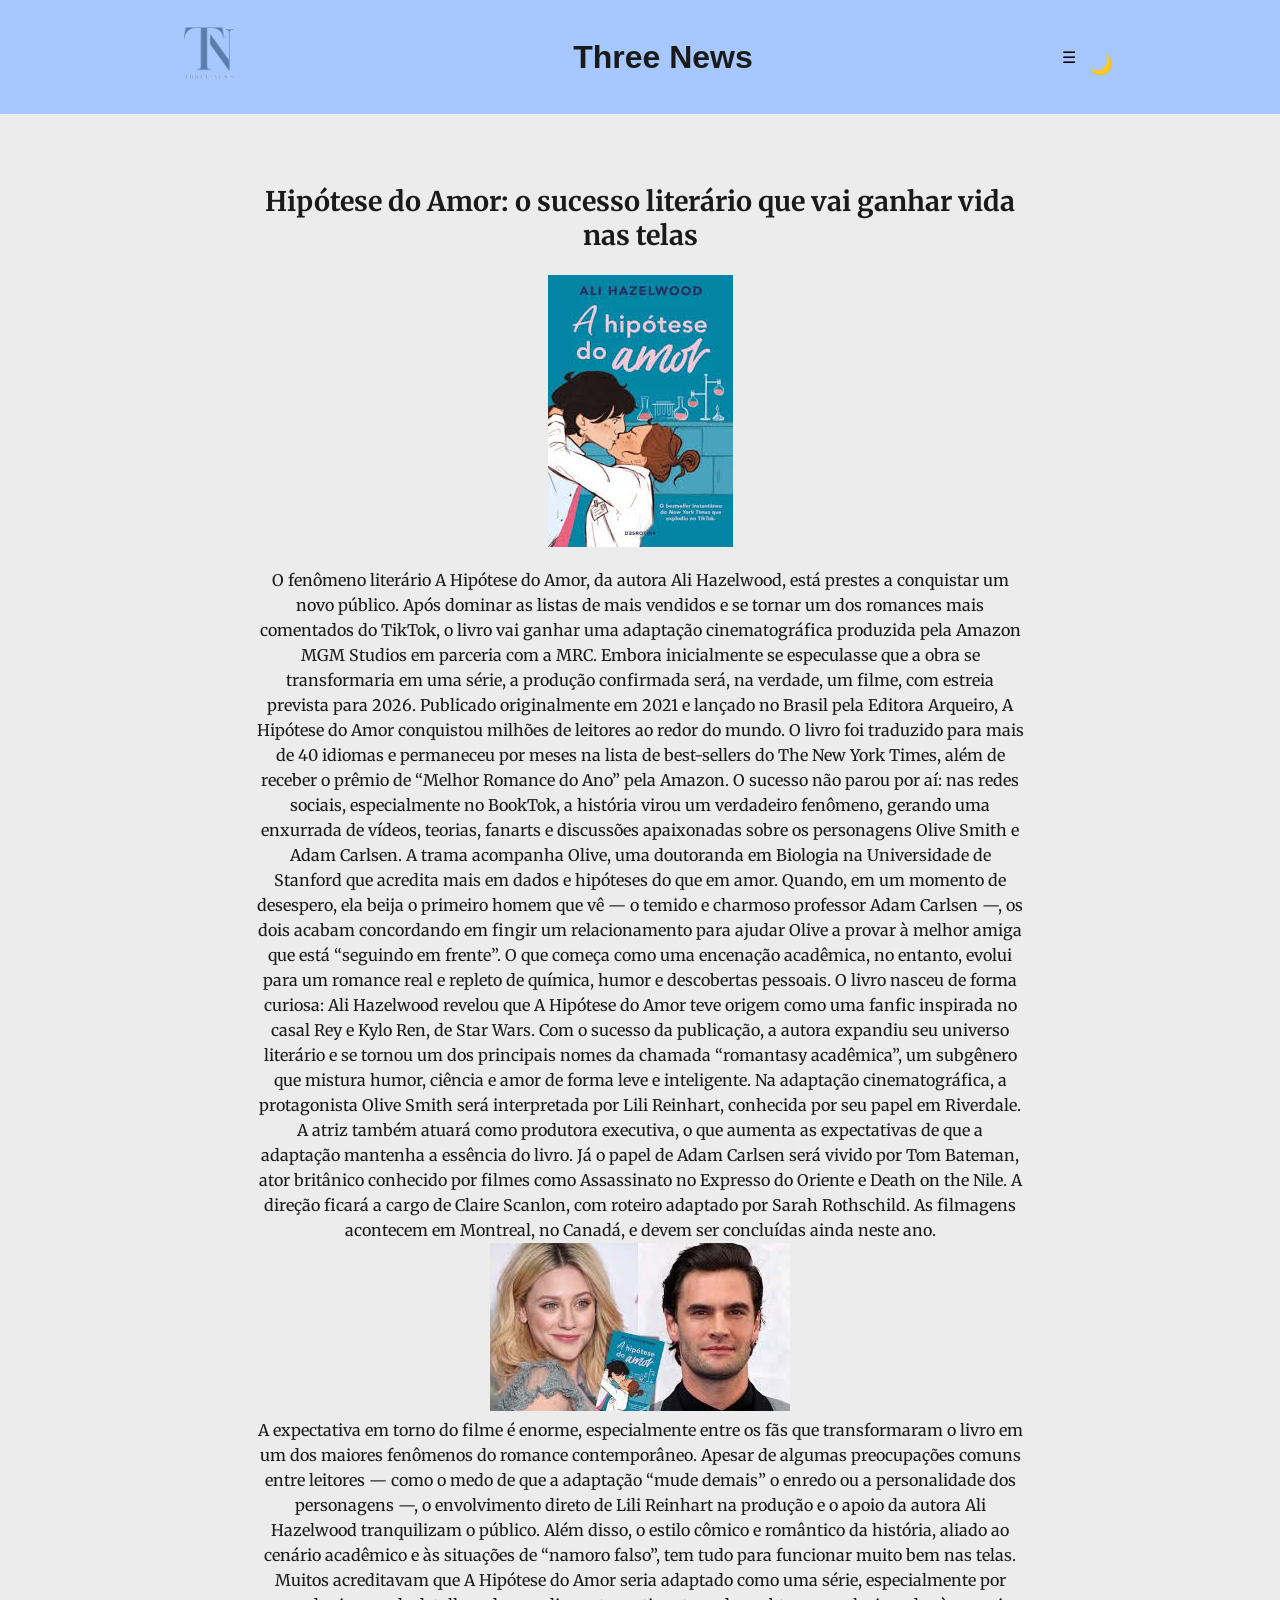
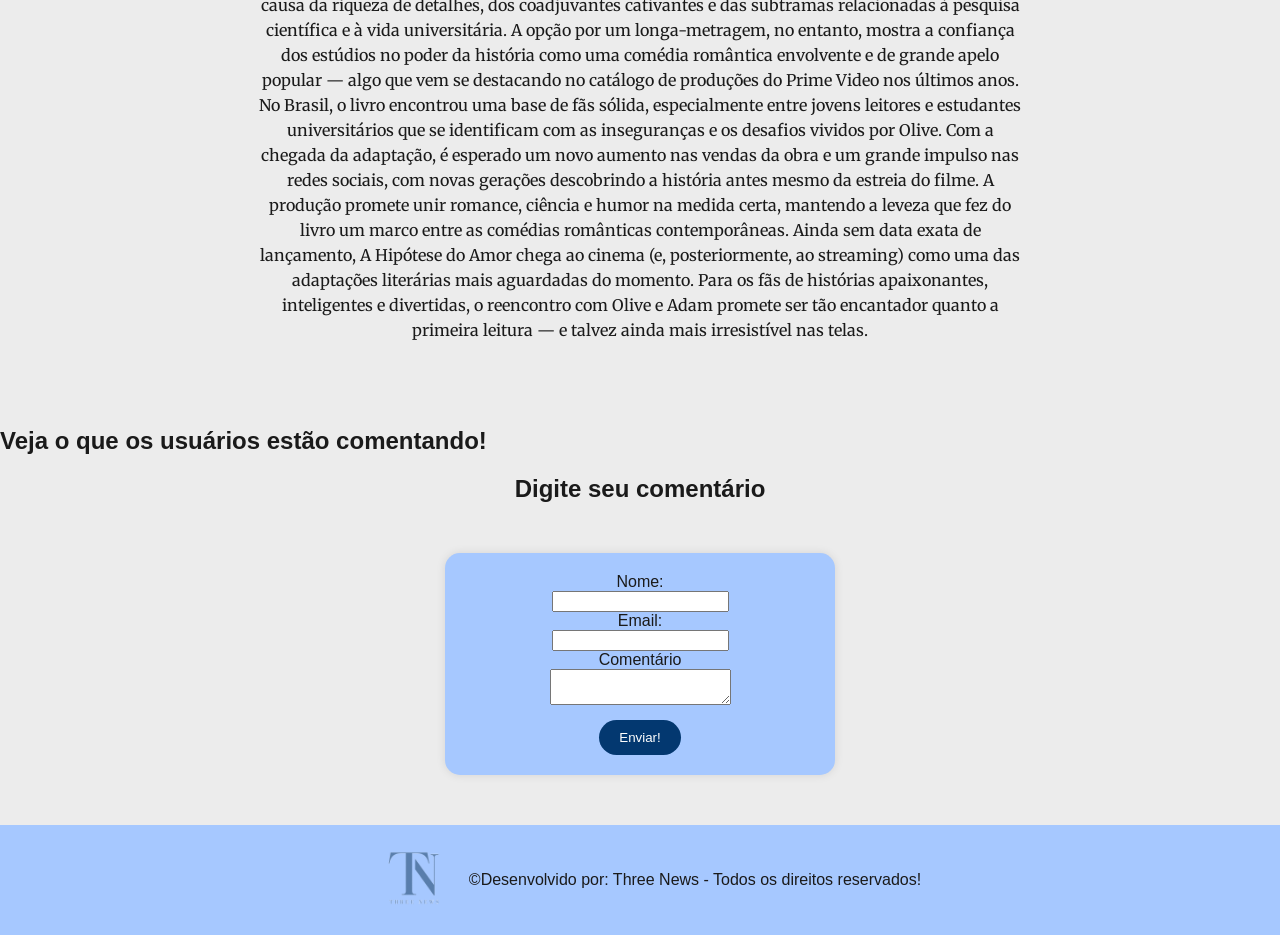
<file: three-news/noticia-3.html>
<!DOCTYPE html>
<html lang="pt-BR">

<head>
    <meta charset="UTF-8">
    <meta name="viewport" content="width=device-width, initial-scale=1.0">
    <title>Three News</title>
    <link rel="stylesheet" href="style.css">
</head>

<body>
    <header class="header">
        <a href="index.html">
            <img class="logo" src="logomarca.png">
        </a>
        <h1 id="titulo">Three News</h1>
        <div class="menu">
            <div class="dropdown">☰
                <div class="dropdown-content">
                    <a href="livros.html">Livros</a>
                    <a href="#">Séries</a>
                    <a href="#">Filmes</a>
                    <a href="musicas.html">Música</a>
                </div>
            </div>
            <button id="modoEscuro"></button>
        </div>
    </header>
    <main>
        <article>
            <h2>Hipótese do Amor: o sucesso literário que vai ganhar vida nas telas</h2>
            <img src="hipotese do amor.png">
            <p>O fenômeno literário A Hipótese do Amor, da autora Ali Hazelwood, está prestes a conquistar um novo
                público. Após dominar as listas de mais vendidos e se tornar um dos romances mais comentados do TikTok,
                o livro vai ganhar uma adaptação cinematográfica produzida pela Amazon MGM Studios em parceria com a
                MRC. Embora inicialmente se especulasse que a obra se transformaria em uma série, a produção confirmada
                será, na verdade, um filme, com estreia prevista para 2026.
                Publicado originalmente em 2021 e lançado no Brasil pela Editora Arqueiro, A Hipótese do Amor conquistou
                milhões de leitores ao redor do mundo. O livro foi traduzido para mais de 40 idiomas e permaneceu por
                meses na lista de best-sellers do The New York Times, além de receber o prêmio de “Melhor Romance do
                Ano” pela Amazon. O sucesso não parou por aí: nas redes sociais, especialmente no BookTok, a história
                virou um verdadeiro fenômeno, gerando uma enxurrada de vídeos, teorias, fanarts e discussões apaixonadas
                sobre os personagens Olive Smith e Adam Carlsen.
                A trama acompanha Olive, uma doutoranda em Biologia na Universidade de Stanford que acredita mais em
                dados e hipóteses do que em amor. Quando, em um momento de desespero, ela beija o primeiro homem que vê
                — o temido e charmoso professor Adam Carlsen —, os dois acabam concordando em fingir um relacionamento
                para ajudar Olive a provar à melhor amiga que está “seguindo em frente”. O que começa como uma encenação
                acadêmica, no entanto, evolui para um romance real e repleto de química, humor e descobertas pessoais.
                O livro nasceu de forma curiosa: Ali Hazelwood revelou que A Hipótese do Amor teve origem como uma
                fanfic inspirada no casal Rey e Kylo Ren, de Star Wars. Com o sucesso da publicação, a autora expandiu
                seu universo literário e se tornou um dos principais nomes da chamada “romantasy acadêmica”, um
                subgênero que mistura humor, ciência e amor de forma leve e inteligente.
                Na adaptação cinematográfica, a protagonista Olive Smith será interpretada por Lili Reinhart, conhecida
                por seu papel em Riverdale. A atriz também atuará como produtora executiva, o que aumenta as
                expectativas de que a adaptação mantenha a essência do livro. Já o papel de Adam Carlsen será vivido por
                Tom Bateman, ator britânico conhecido por filmes como Assassinato no Expresso do Oriente e Death on the
                Nile. A direção ficará a cargo de Claire Scanlon, com roteiro adaptado por Sarah Rothschild. As
                filmagens acontecem em Montreal, no Canadá, e devem ser concluídas ainda neste ano.
                <br>
                <img src="hipotesedoamor2.png">
                <br>
                A expectativa em torno do filme é enorme, especialmente entre os fãs que transformaram o livro em um dos
                maiores fenômenos do romance contemporâneo. Apesar de algumas preocupações comuns entre leitores — como
                o medo de que a adaptação “mude demais” o enredo ou a personalidade dos personagens —, o envolvimento
                direto de Lili Reinhart na produção e o apoio da autora Ali Hazelwood tranquilizam o público. Além
                disso, o estilo cômico e romântico da história, aliado ao cenário acadêmico e às situações de “namoro
                falso”, tem tudo para funcionar muito bem nas telas.
                Muitos acreditavam que A Hipótese do Amor seria adaptado como uma série, especialmente por causa da
                riqueza de detalhes, dos coadjuvantes cativantes e das subtramas relacionadas à pesquisa científica e à
                vida universitária. A opção por um longa-metragem, no entanto, mostra a confiança dos estúdios no poder
                da história como uma comédia romântica envolvente e de grande apelo popular — algo que vem se destacando
                no catálogo de produções do Prime Video nos últimos anos.
                No Brasil, o livro encontrou uma base de fãs sólida, especialmente entre jovens leitores e estudantes
                universitários que se identificam com as inseguranças e os desafios vividos por Olive. Com a chegada da
                adaptação, é esperado um novo aumento nas vendas da obra e um grande impulso nas redes sociais, com
                novas gerações descobrindo a história antes mesmo da estreia do filme.
                A produção promete unir romance, ciência e humor na medida certa, mantendo a leveza que fez do livro um
                marco entre as comédias românticas contemporâneas. Ainda sem data exata de lançamento, A Hipótese do
                Amor chega ao cinema (e, posteriormente, ao streaming) como uma das adaptações literárias mais
                aguardadas do momento. Para os fãs de histórias apaixonantes, inteligentes e divertidas, o reencontro
                com Olive e Adam promete ser tão encantador quanto a primeira leitura — e talvez ainda mais irresistível
                nas telas.</p>
    </main>
    <h2>Veja o que os usuários estão comentando!</h2>
    <div id="comentarios"></div>
    <h2><center>Digite seu comentário</center></h2>
    <form id="form-comentario" class="form" action="" method="GET">
        <label>Nome:</label>
        <input id="nome" type="text" autocomplete="off" class="nome" required>
        <label>Email:</label>
        <input id="email" type="email" autocomplete="off" class="email" required>
        <label>Comentário</label>
        <textarea id="mensagem" type="text" autocomplete="off" class="mensagem" required></textarea>
        <button type="submit">Enviar!</button>
    </form>
    <footer>
        <img class="logo" src="logomarca.png">
        <p>&copy;Desenvolvido por: Three News - Todos os direitos reservados!
        </p>
    </footer>
    <script src="script.js"></script>
</body>

</html>
</file>
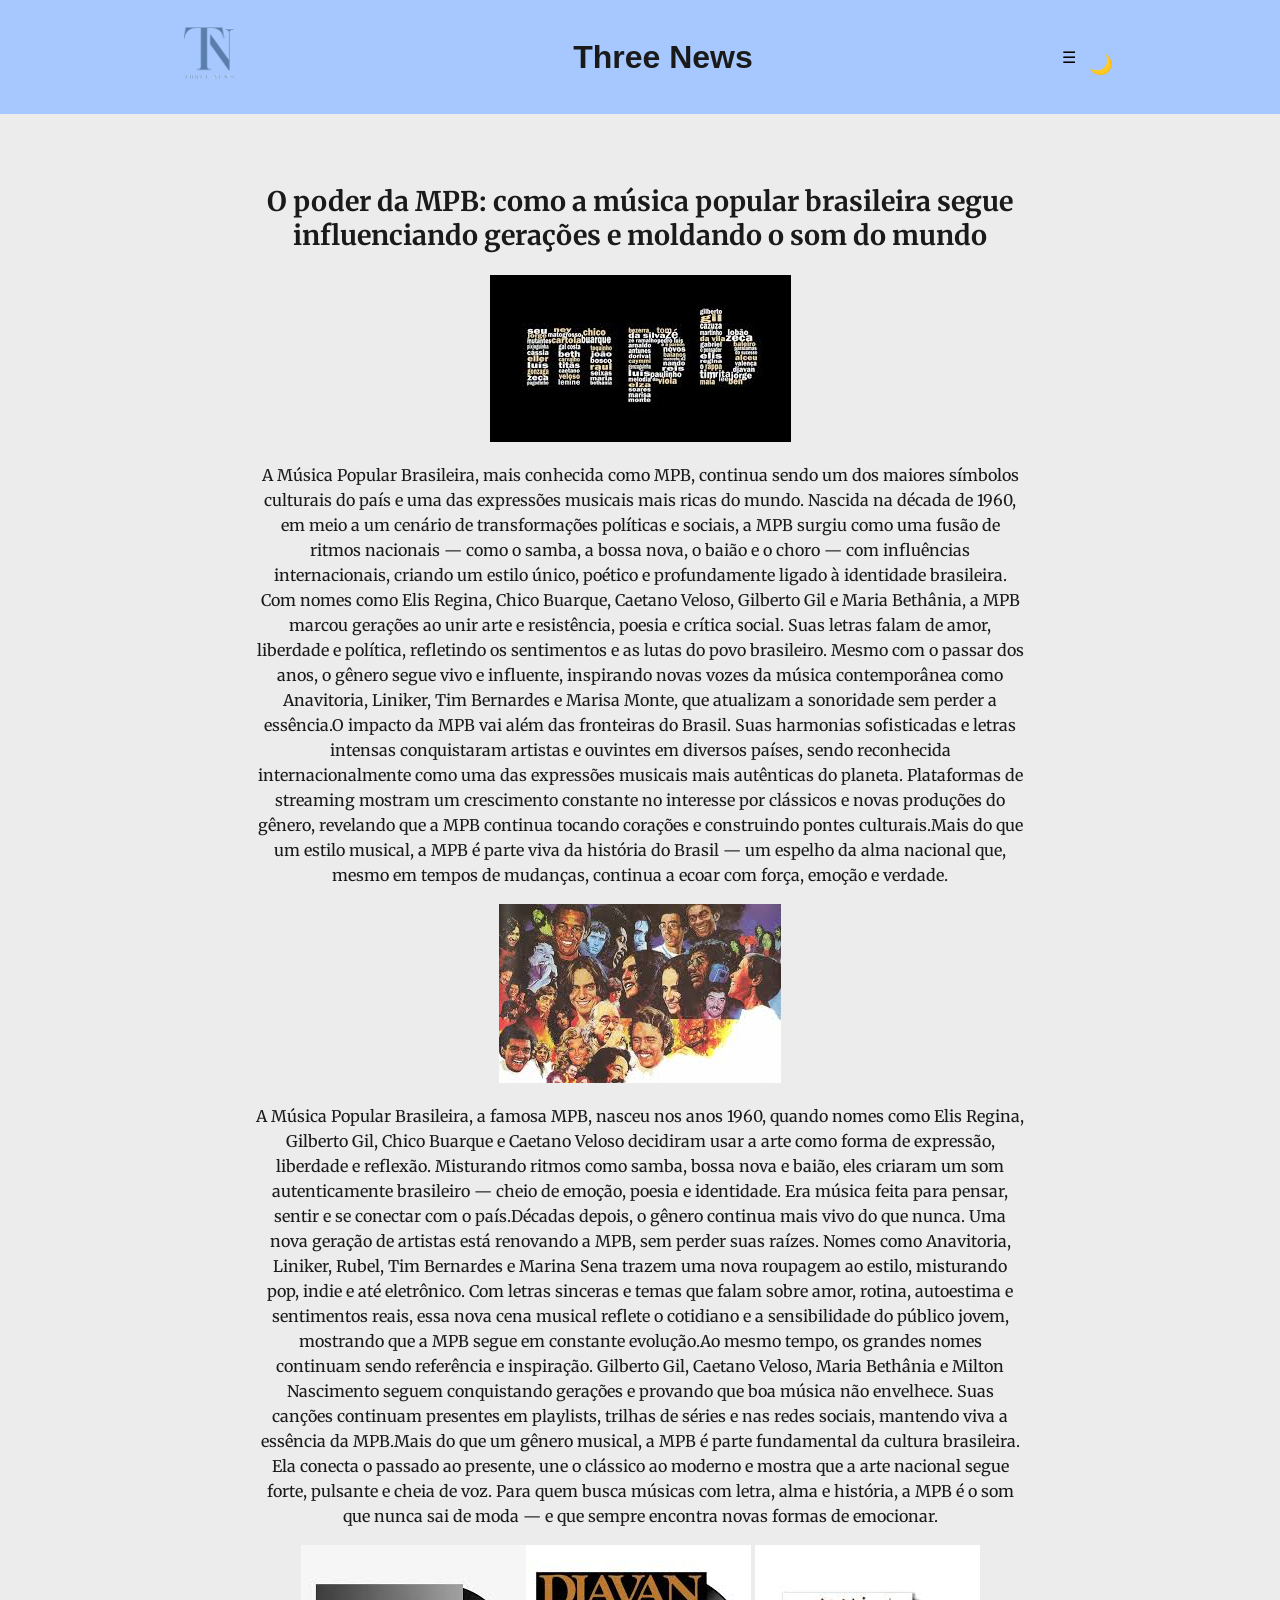
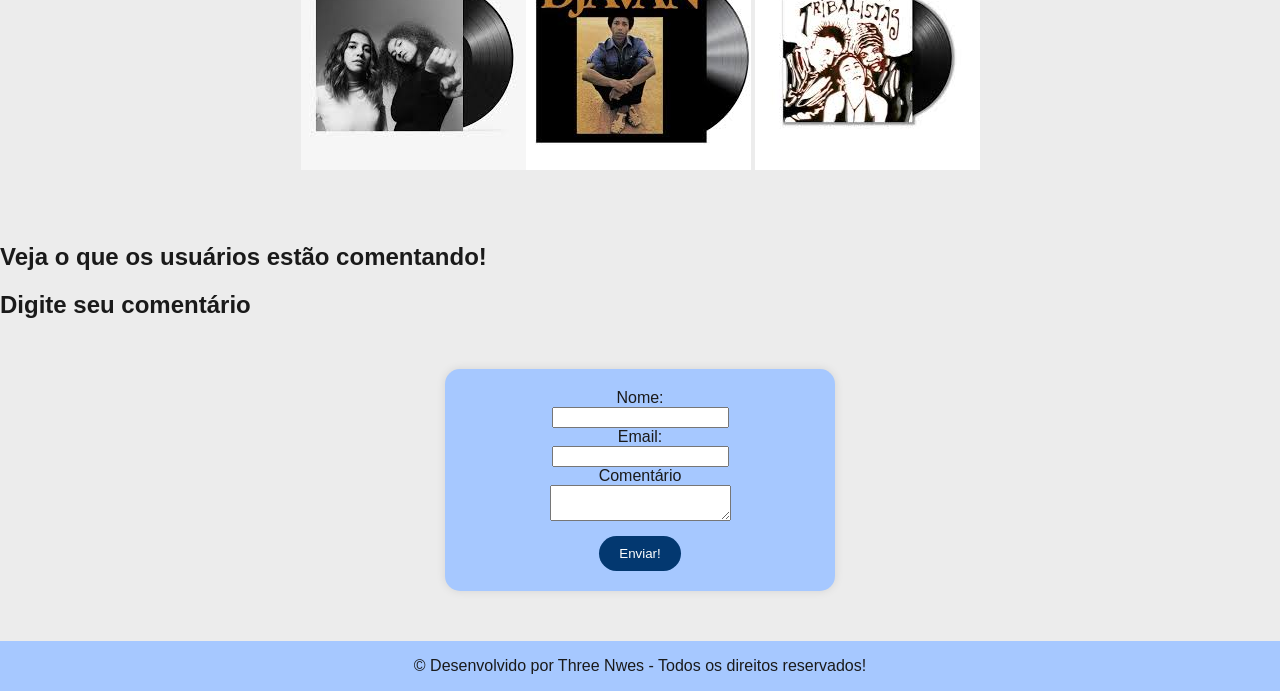
<file: three-news/noticia-4.html>
<!DOCTYPE html>
<html lang="pt-BR">
<head>
    <meta charset="UTF-8">
    <meta name="viewport" content="width=device-width, initial-scale=1.0">
    <title>Three News</title>
    <link rel="stylesheet" href="style.css">
</head>
<body>
    <header class="header" >
        <a href="index.html">
            <img class="logo" src="logomarca.png" >
        </a>
        <h1 id="titulo">Three News</h1>
        <div class="menu">
            <div class="dropdown">☰
                <div class="dropdown-content">
                    <a href="livros.html">Livros</a>
                    <a href="#">Séries</a>
                    <a href="#">Filmes</a>
                    <a href="musicas.html">Música</a>
                </div>
            </div>
            <button id="modoEscuro"></button>
        </div>
    </header>
    <main>
        <article>
            <h2>O poder da MPB: como a música popular brasileira segue influenciando gerações e moldando o som do mundo</h2>
            <img src="mpb.png" >
            <p>A Música Popular Brasileira, mais conhecida como MPB, continua sendo um dos maiores símbolos culturais do país e uma das expressões musicais mais ricas do mundo. Nascida na década de 1960, em meio a um cenário de transformações políticas e sociais, a MPB surgiu como uma fusão de ritmos nacionais — como o samba, a bossa nova, o baião e o choro — com influências internacionais, criando um estilo único, poético e profundamente ligado à identidade brasileira. Com nomes como Elis Regina, Chico Buarque, Caetano Veloso, Gilberto Gil e Maria Bethânia, a MPB marcou gerações ao unir arte e resistência, poesia e crítica social. Suas letras falam de amor, liberdade e política, refletindo os sentimentos e as lutas do povo brasileiro. Mesmo com o passar dos anos, o gênero segue vivo e influente, inspirando novas vozes da música contemporânea como Anavitoria, Liniker, Tim Bernardes e Marisa Monte, que atualizam a sonoridade sem perder a essência.O impacto da MPB vai além das fronteiras do Brasil. Suas harmonias sofisticadas e letras intensas conquistaram artistas e ouvintes em diversos países, sendo reconhecida internacionalmente como uma das expressões musicais mais autênticas do planeta. Plataformas de streaming mostram um crescimento constante no interesse por clássicos e novas produções do gênero, revelando que a MPB continua tocando corações e construindo pontes culturais.Mais do que um estilo musical, a MPB é parte viva da história do Brasil — um espelho da alma nacional que, mesmo em tempos de mudanças, continua a ecoar com força, emoção e verdade.</p>
            <img src="mpb2.png">
            <p>A Música Popular Brasileira, a famosa MPB, nasceu nos anos 1960, quando nomes como Elis Regina, Gilberto Gil, Chico Buarque e Caetano Veloso decidiram usar a arte como forma de expressão, liberdade e reflexão. Misturando ritmos como samba, bossa nova e baião, eles criaram um som autenticamente brasileiro — cheio de emoção, poesia e identidade. Era música feita para pensar, sentir e se conectar com o país.Décadas depois, o gênero continua mais vivo do que nunca. Uma nova geração de artistas está renovando a MPB, sem perder suas raízes. Nomes como Anavitoria, Liniker, Rubel, Tim Bernardes e Marina Sena trazem uma nova roupagem ao estilo, misturando pop, indie e até eletrônico. Com letras sinceras e temas que falam sobre amor, rotina, autoestima e sentimentos reais, essa nova cena musical reflete o cotidiano e a sensibilidade do público jovem, mostrando que a MPB segue em constante evolução.Ao mesmo tempo, os grandes nomes continuam sendo referência e inspiração. Gilberto Gil, Caetano Veloso, Maria Bethânia e Milton Nascimento seguem conquistando gerações e provando que boa música não envelhece. Suas canções continuam presentes em playlists, trilhas de séries e nas redes sociais, mantendo viva a essência da MPB.Mais do que um gênero musical, a MPB é parte fundamental da cultura brasileira. Ela conecta o passado ao presente, une o clássico ao moderno e mostra que a arte nacional segue forte, pulsante e cheia de voz. Para quem busca músicas com letra, alma e história, a MPB é o som que nunca sai de moda — e que sempre encontra novas formas de emocionar.</p>
            <a href="https://youtu.be/aCVyKWhCceE?si=chN8soNVhhrJfKGl" target="_blank"><img src="disco ana.png"></a><a href="https://youtu.be/Szjx8Rw4UXo?si=xbWj1Hjud5jXBkgb" target="_blank"><img src="djavan.png"></a> <a href="https://youtu.be/3JiMr-HgHJ8?si=53rBMcp2WsQSOVdQ" target="_blank"><img src="tribalistas.png"></a>
        </article>
    </main>
    <h2>Veja o que os usuários estão comentando!</h2>
    <div id="comentarios"></div>
    <h2>Digite seu comentário</h2>
    <form id="form-comentario" class="form" action="" method="GET">
        <label>Nome:</label>
        <input id="nome" type="text" autocomplete="off" class="nome" required>
        <label>Email:</label>
        <input id="email" type="email" autocomplete="off" class="email" required>
        <label>Comentário</label>
        <textarea id="mensagem" type="text" autocomplete="off" class="mensagem" required></textarea>
        <button type="submit">Enviar!</button>
    </form>
    <footer>
        <p>&copy; Desenvolvido por Three Nwes - Todos os direitos reservados!</p>
    </footer>
    <script src="script.js"></script>
</body>
</html>
</file>
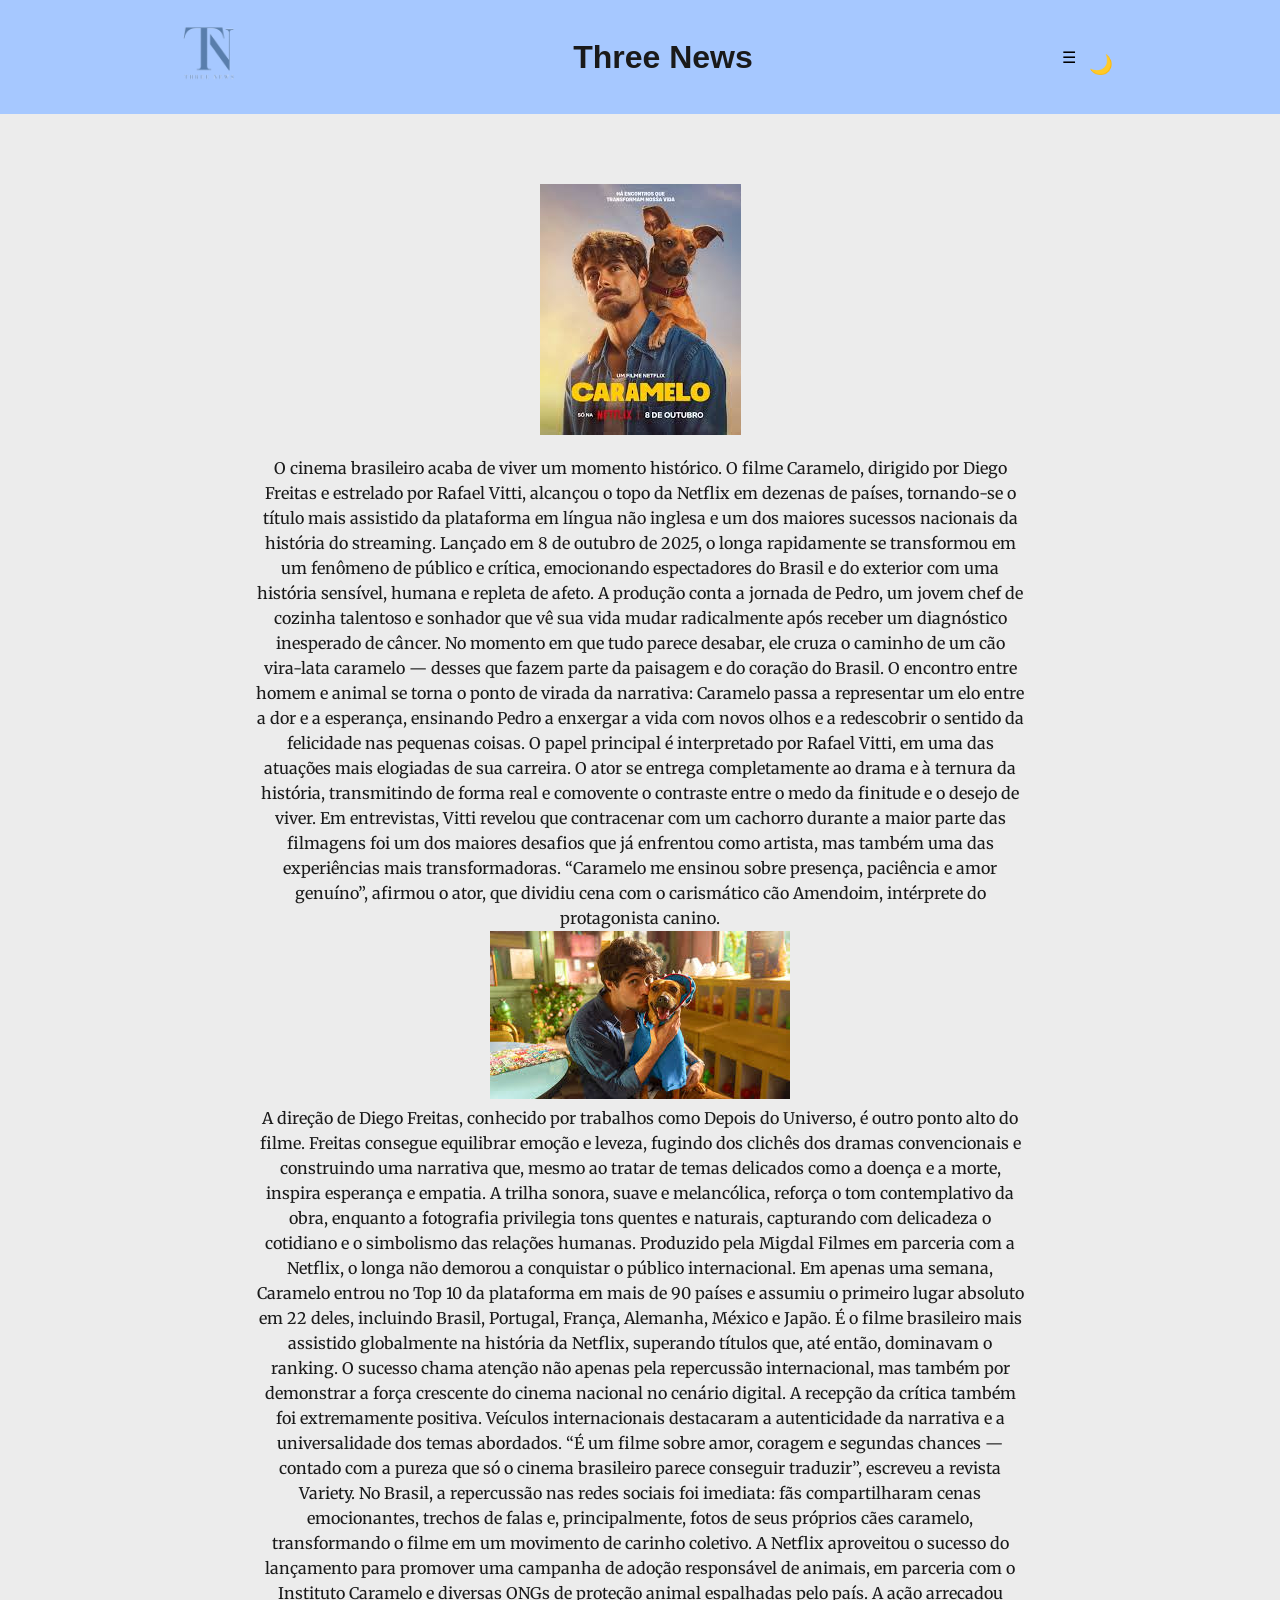
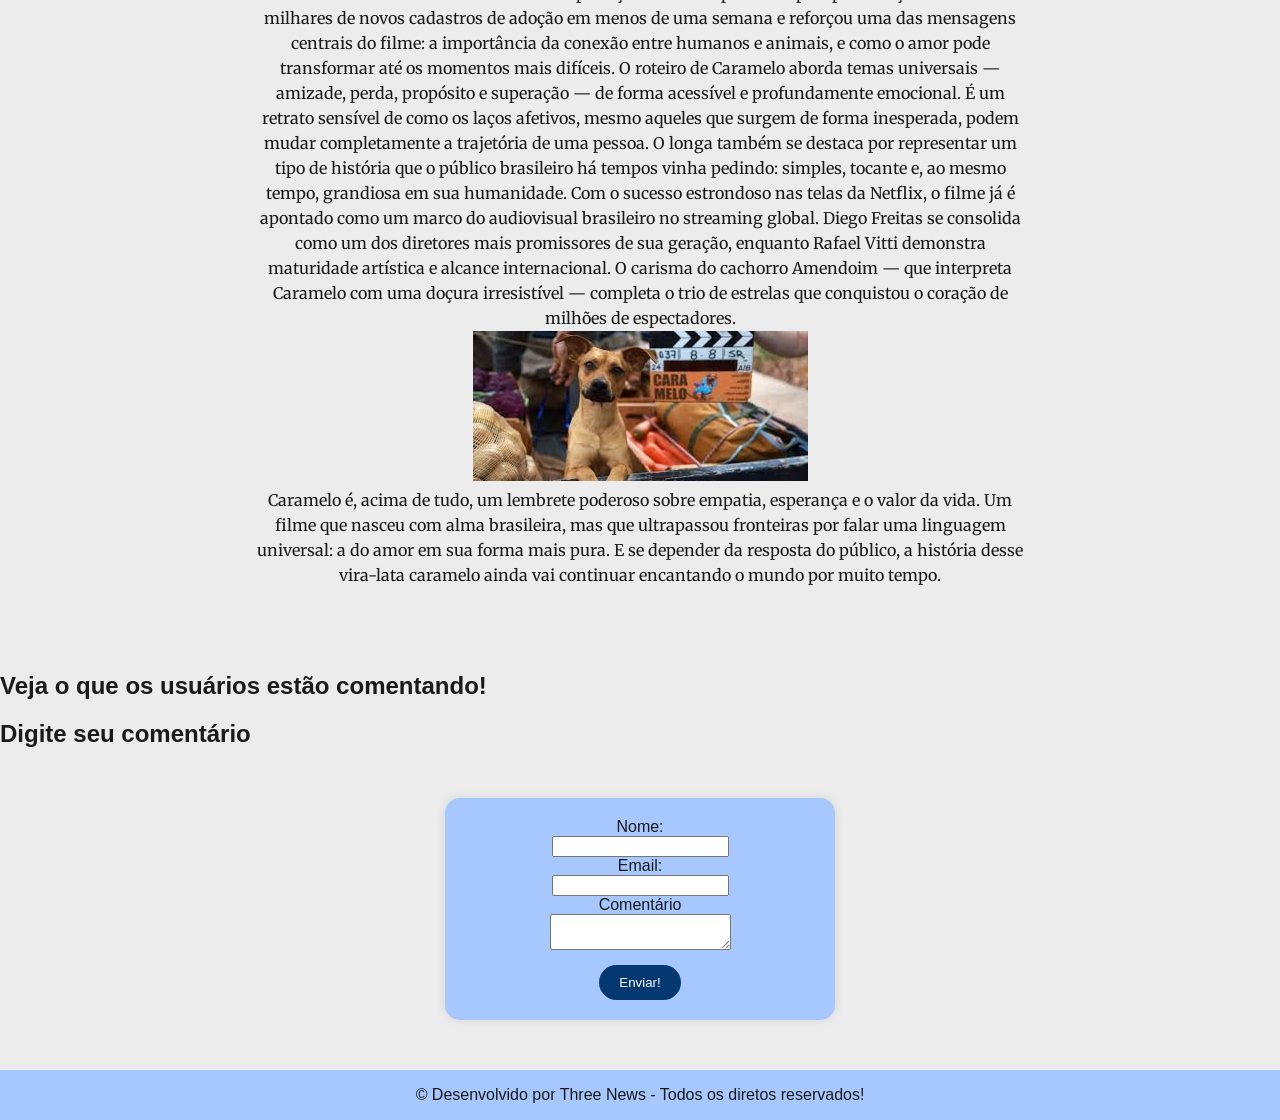
<file: three-news/noticia-5.html>
<!DOCTYPE html>
<html lang="pt-BR">

<head>
    <meta charset="UTF-8">
    <meta name="viewport" content="width=device-width, initial-scale=1.0">
    <title>Three News</title>
    <link rel="stylesheet" href="style.css">
</head>

<body>
    <header class="header">
        <a href="index.html">
            <img class="logo" src="logomarca.png">
        </a>
        <h1 id="titulo">Three News</h1>
        <div class="menu">
            <div class="dropdown">☰
                <div class="dropdown-content">
                    <a href="livros.html">Livros</a>
                    <a href="series.html">Séries</a>
                    <a href="filmes.html">Filmes</a>
                    <a href="musicas.html">Música</a>
                </div>
            </div>
            <button id="modoEscuro"></button>
        </div>
    </header>
    <main>
        <article>
            <h2></h2>
            <img src="caramelo.png">
            <p>O cinema brasileiro acaba de viver um momento histórico. O filme Caramelo, dirigido por Diego Freitas e
                estrelado por Rafael Vitti, alcançou o topo da Netflix em dezenas de países, tornando-se o título mais
                assistido da plataforma em língua não inglesa e um dos maiores sucessos nacionais da história do
                streaming. Lançado em 8 de outubro de 2025, o longa rapidamente se transformou em um fenômeno de público
                e crítica, emocionando espectadores do Brasil e do exterior com uma história sensível, humana e repleta
                de afeto.
                A produção conta a jornada de Pedro, um jovem chef de cozinha talentoso e sonhador que vê sua vida mudar
                radicalmente após receber um diagnóstico inesperado de câncer. No momento em que tudo parece desabar,
                ele cruza o caminho de um cão vira-lata caramelo — desses que fazem parte da paisagem e do coração do
                Brasil. O encontro entre homem e animal se torna o ponto de virada da narrativa: Caramelo passa a
                representar um elo entre a dor e a esperança, ensinando Pedro a enxergar a vida com novos olhos e a
                redescobrir o sentido da felicidade nas pequenas coisas.
                O papel principal é interpretado por Rafael Vitti, em uma das atuações mais elogiadas de sua carreira. O
                ator se entrega completamente ao drama e à ternura da história, transmitindo de forma real e comovente o
                contraste entre o medo da finitude e o desejo de viver. Em entrevistas, Vitti revelou que contracenar
                com um cachorro durante a maior parte das filmagens foi um dos maiores desafios que já enfrentou como
                artista, mas também uma das experiências mais transformadoras. “Caramelo me ensinou sobre presença,
                paciência e amor genuíno”, afirmou o ator, que dividiu cena com o carismático cão Amendoim, intérprete
                do protagonista canino.
                <br>
                <img src="caramelo3.png">
                <br>
                A direção de Diego Freitas, conhecido por trabalhos como Depois do Universo, é outro ponto alto do
                filme. Freitas consegue equilibrar emoção e leveza, fugindo dos clichês dos dramas convencionais e
                construindo uma narrativa que, mesmo ao tratar de temas delicados como a doença e a morte, inspira
                esperança e empatia. A trilha sonora, suave e melancólica, reforça o tom contemplativo da obra, enquanto
                a fotografia privilegia tons quentes e naturais, capturando com delicadeza o cotidiano e o simbolismo
                das relações humanas.
                Produzido pela Migdal Filmes em parceria com a Netflix, o longa não demorou a conquistar o público
                internacional. Em apenas uma semana, Caramelo entrou no Top 10 da plataforma em mais de 90 países e
                assumiu o primeiro lugar absoluto em 22 deles, incluindo Brasil, Portugal, França, Alemanha, México e
                Japão. É o filme brasileiro mais assistido globalmente na história da Netflix, superando títulos que,
                até então, dominavam o ranking. O sucesso chama atenção não apenas pela repercussão internacional, mas
                também por demonstrar a força crescente do cinema nacional no cenário digital.
                A recepção da crítica também foi extremamente positiva. Veículos internacionais destacaram a
                autenticidade da narrativa e a universalidade dos temas abordados. “É um filme sobre amor, coragem e
                segundas chances — contado com a pureza que só o cinema brasileiro parece conseguir traduzir”, escreveu
                a revista Variety. No Brasil, a repercussão nas redes sociais foi imediata: fãs compartilharam cenas
                emocionantes, trechos de falas e, principalmente, fotos de seus próprios cães caramelo, transformando o
                filme em um movimento de carinho coletivo.
                A Netflix aproveitou o sucesso do lançamento para promover uma campanha de adoção responsável de
                animais, em parceria com o Instituto Caramelo e diversas ONGs de proteção animal espalhadas pelo país. A
                ação arrecadou milhares de novos cadastros de adoção em menos de uma semana e reforçou uma das mensagens
                centrais do filme: a importância da conexão entre humanos e animais, e como o amor pode transformar até
                os momentos mais difíceis.
                O roteiro de Caramelo aborda temas universais — amizade, perda, propósito e superação — de forma
                acessível e profundamente emocional. É um retrato sensível de como os laços afetivos, mesmo aqueles que
                surgem de forma inesperada, podem mudar completamente a trajetória de uma pessoa. O longa também se
                destaca por representar um tipo de história que o público brasileiro há tempos vinha pedindo: simples,
                tocante e, ao mesmo tempo, grandiosa em sua humanidade.
                Com o sucesso estrondoso nas telas da Netflix, o filme já é apontado como um marco do audiovisual
                brasileiro no streaming global. Diego Freitas se consolida como um dos diretores mais promissores de sua
                geração, enquanto Rafael Vitti demonstra maturidade artística e alcance internacional. O carisma do
                cachorro Amendoim — que interpreta Caramelo com uma doçura irresistível — completa o trio de estrelas
                que conquistou o coração de milhões de espectadores.
                <br>
                <img src="caramelo2.png">
                <br>
                Caramelo é, acima de tudo, um lembrete poderoso sobre empatia, esperança e o valor da vida. Um filme que
                nasceu com alma brasileira, mas que ultrapassou fronteiras por falar uma linguagem universal: a do amor
                em sua forma mais pura. E se depender da resposta do público, a história desse vira-lata caramelo ainda
                vai continuar encantando o mundo por muito tempo.
            </p>
        </article>
    </main>
    <h2>Veja o que os usuários estão comentando!</h2>
    <div id="comentarios"></div>
    <h2>Digite seu comentário</h2>
    <form id="form-comentario" class="form" action="" method="GET">
        <label>Nome:</label>
        <input id="nome" type="text" autocomplete="off" class="nome" required>
        <label>Email:</label>
        <input id="email" type="email" autocomplete="off" class="email" required>
        <label>Comentário</label>
        <textarea id="mensagem" type="text" autocomplete="off" class="mensagem" required></textarea>
        <button type="submit">Enviar!</button>
    </form>
    <footer>
        <p>&copy; Desenvolvido por Three News - Todos os diretos reservados!</p>
    </footer>
</body>
<script src="script.js"></script>
</html>
</file>
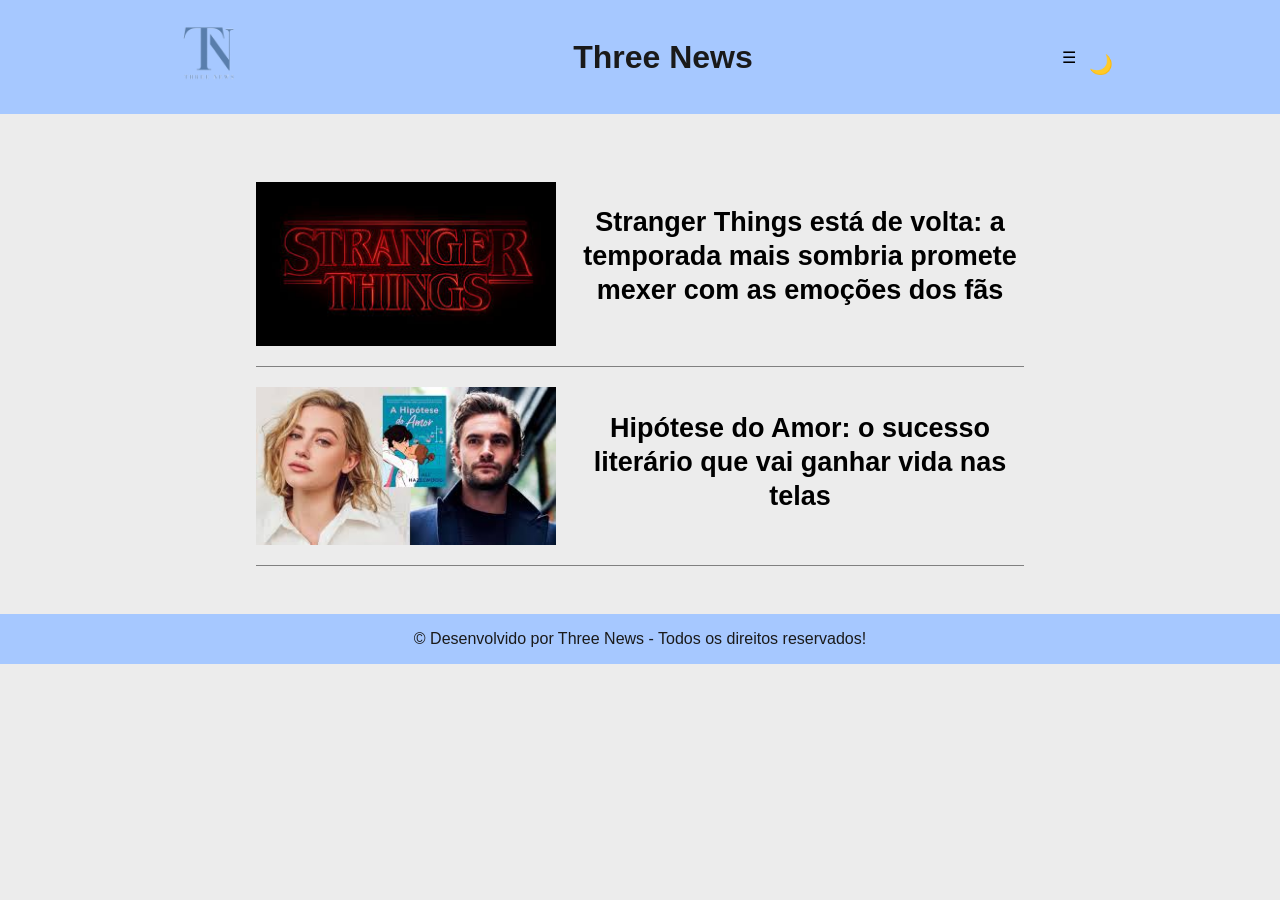
<file: three-news/series.html>
<!DOCTYPE html>
<html lang="pt-BR">

<head>
    <meta charset="UTF-8">
    <meta name="viewport" content="width=device-width, initial-scale=1.0">
    <title>Three News</title>
    <link rel="stylesheet" href="style.css">
</head>

<body>
    <header class="header" >
        <a href="index.html">
            <img class="logo" src="logomarca.png" >
        </a>
        <h1 id="titulo">Three News</h1>
        <div class="menu">
            <div class="dropdown">☰
                <div class="dropdown-content">
                    <a href="livros.html">Livros</a>
                    <a href="series.html">Séries</a>
                    <a href="filmes.html">Filmes</a>
                    <a href="musicas.html">Música</a>
                </div>
            </div>
            <button id="modoEscuro"></button>
        </div>
    </header>
    <main>
        <article class="article">
            <img src="stranger things.png">
            <h2><a class="a" href="noticia-2.html">Stranger Things está de volta: a temporada mais sombria promete mexer
                    com as emoções dos fãs</a></h2>
        </article>
        <article class="article">
            <img src="hipotese do amor atores.png">
            <h2><a class="a" href="noticia-3.html"> Hipótese do Amor: o sucesso literário que vai ganhar vida nas
                    telas</a></h2>
        </article>
    </main>
    <footer>
        <p>&copy; Desenvolvido por Three News - Todos os direitos reservados!</p>
    </footer>
    <script src="script.js"></script>
</body>

</html>
</file>
<file: Calculadora-de-Descontos/style.css>
body {
  font-family: "Poppins", sans-serif;
  background: linear-gradient(135deg, #a6c8ff, #d7e3fc);
  color: #0d1b2a;
  display: flex;
  flex-direction: column;
  align-items: center;
  justify-content: center;
  min-height: 100vh;
  margin: 0;
  padding: 20px;
}

/* ===== TÍTULO ===== */
h1 {
  color: #0d1b2a;
  text-align: center;
  margin-bottom: 25px;
  font-size: 2rem;
}

/* ===== RÓTULOS E ENTRADAS ===== */
label {
  font-weight: 600;
  display: block;
  margin-top: 15px;
  margin-bottom: 5px;
}

input,
select {
  width: 100%;
  max-width: 300px;
  padding: 10px;
  border-radius: 8px;
  border: 1px solid #ccc;
  font-size: 1rem;
  outline: none;
  transition: 0.2s;
}

/* Destaque quando o usuário clica no campo */
input:focus,
select:focus {
  border-color: #1b6ca8;
  box-shadow: 0 0 5px #1b6ca8;
}

/* ===== BOTÃO ===== */
button {
  background-color: #1b6ca8;
  color: #fff;
  border: none;
  padding: 10px 25px;
  border-radius: 10px;
  font-size: 1rem;
  cursor: pointer;
  transition: 0.3s ease;
  margin-top: 15px;
}

button:hover {
  background-color: #155d84;
  transform: scale(1.05);
}

/* ===== RESULTADO ===== */
#resultado {
  margin-top: 25px;
  font-size: 1.2rem;
  font-weight: 600;
  text-align: center;
  color: #1b263b;
  background-color: #ffffffcc;
  padding: 15px;
  border-radius: 12px;
  width: 90%;
  max-width: 350px;
  box-shadow: 0 6px 12px rgba(0, 0, 0, 0.2);
  animation: fadeIn 0.5s ease-in;
}

/* Animação para quando o resultado aparece */
@keyframes fadeIn {
  from {
    opacity: 0;
    transform: translateY(10px);
  }
  to {
    opacity: 1;
    transform: translateY(0);
  }
}

/* ===== RODAPÉ ===== */
footer {
  margin-top: 40px;
  text-align: center;
  font-size: 0.9rem;
  color: #0d1b2a;
}

/* ===== RESPONSIVIDADE ===== */
@media (max-width: 600px) {
  h1 {
    font-size: 1.5rem;
  }

  input,
  select {
    max-width: 90%;
  }

  #resultado {
    font-size: 1rem;
    padding: 10px;
  }
}
</file>
<file: calculadora-refeicoes/css/style.css>
root {
    --azul-claro: #4cb7ff;
    --azul: #0063f7;
    --cinza-claro: #f4f4f4dc;
    --preto-texto: #0f0101;
    --destaque: #87e9e9dc;
}
* {
    margin: 0;
    padding: 0;
    box-sizing: border-box;
    font-family: Arial, Helvetica, sans-serif;
} 
body {
    background: var(--cinza-claro);
    color: var(--preto-texto);
    display: flex;
    flex-direction: column;
    min-height: 100vh;
}
header {
    background: var(--azul-claro);
    padding: 20px;
    text-align: center;
    color: #ffffff;
}
header h1 {
    font-size: 2rem;
}
main {
    width: 100%;
    max-width: 800px;
    margin: 30px auto;
    padding: 0 20px;
}
.controle p {
    margin-bottom: 15px;
}
.form {
    background: #ffffff;
    padding: 20px;
    border-radius: 12px;
    box-shadow: 0 2px 5px rgba(0, 0, 0, 0.219);
    display: flex;
    flex-direction: column;
    gap: 10px;
}
.form select,.form input { 
    padding: 10px;
    border: 2px solid var(--azul-claro);
    border-radius: 8px;
    font-size: 1rem;
}
button {
    padding: 12px;
    border: none;
    background: var(--azul-claro);
    color: #76dfff;
    border-radius: 8px;
    cursor: pointer;
    font-size: 1rem;
    transition: 0.2s ease-in-out;
}
button:hover {
    background: var(--azul);
    transform: scale(1.03);
}
.erro {
    color: red;
    font-weight: bold;
    min-height: 20px;
}
#pedido {
    margin-top: 40px;
}
#pedido h2 {
    margin-bottom: 10px;
    color: var(--azul-claro );
}
#lista-pedido {
    list-style: none;
    display: flex;
    flex-direction: column;
    gap: 15px;
}
#lista-pedido li {
    background: #ffffffde;
    padding: 15px;
    border: 2px solid var(--azul-claro);
    border-radius: 12px;
    box-shadow: 0 3px 7px rgba(0,0,0,0.12);
    display: flex;
    justify-content: space-between;
    align-items: center;
    animation: fadeIn 0.3s ease;
}
.info {
    display: flex;
    flex-direction: column;
}
.acoes {
    text-align: right;
    display: flex;
    flex-direction: column;
    gap: 8px;
}
.remover {
    background: #b13a3a;
}
.remover:hover {
    background: #cf4848;
}
.destaque {
    border-color: #a1e3e3 !important;
    background: var(--destaque);
    box-shadow: 0 0 12px rgba(91, 150, 165, 0.8);
}
#total-geral {
    margin-top: 20px;
    background: #ffffffda;
    padding: 15px;
    border-radius: 12px;
    border: 2px solid var(--azul-claro);
    box-shadow: 0 2px 5px rgba(0,0,0,0.15);
    font-size: 1.2rem;
    font-weight: bold;
    text-align: center;
}
footer {
    margin-top: auto;
    text-align: center;
    padding: 20px;
}
@media (max-width: 600px) {

    #lista-pedido li {
        flex-direction: column;
        gap: 10px;
        text-align: center;
    }

    .acoes {
        align-items: center;
    }
}
</file>
<file: Gerar-dicas/style.css>
body {
  margin: 0;
  font-family: "Poppins", sans-serif;
  background: linear-gradient(135deg, #a6c8ff, #d7e3fc);
  color: #0d1b2a;
  height: 100vh;
  display: flex;
  flex-direction: column;
  justify-content: center;
  align-items: center;
}

header h1 {
  text-align: center;
  color: #0d1b2a;
  margin-bottom: 20px;
}

.container {
  background-color: #ffffffcc;
  padding: 30px;
  border-radius: 20px;
  box-shadow: 0 6px 15px rgba(0, 0, 0, 0.2);
  text-align: center;
  width: 90%;
  max-width: 400px;
}

#frases {
  font-size: 1.2rem;
  font-weight: 500;
  margin-bottom: 20px;
  color: #1b263b;
}

button {
  background-color: #1b6ca8;
  color: #fff;
  border: none;
  padding: 10px 20px;
  border-radius: 10px;
  font-size: 1rem;
  cursor: pointer;
  transition: 0.3s ease;
}

button:hover {
  background-color: #155d84;
  transform: scale(1.05);
}

footer {
  text-align: center;
  margin-top: 30px;
  color: #0d1b2a;
  font-size: 0.9rem;
}

@media (max-width: 600px) {
  #frases {
    font-size: 1rem;
  }

  button {
    width: 100%;
  }
}
</file>
<file: Painel-frases/style.css>
@import url('https://fonts.googleapis.com/css2?family=Poppins:wght@400;600&display=swap');

body {
  background: linear-gradient(135deg, #89f7fe, #66a6ff);
  font-family: 'Poppins', sans-serif;
  color: #ffffff;
  height: 100vh;
  margin: 0;
  display: flex;
  flex-direction: column;
  align-items: center;
  justify-content: center;
  text-align: center;
  transition: background 1s ease-in-out;
}

p {
  font-size: 1.8rem;
  max-width: 700px;
  margin: 0 20px 30px;
  line-height: 1.4;
  transition: opacity 0.5s ease;
}

button {
  background-color: #ffffff;
  color: #66a6ff;
  border: none;
  padding: 12px 25px;
  font-size: 1rem;
  border-radius: 25px;
  cursor: pointer;
  font-weight: 600;
  transition: all 0.3s ease;
  box-shadow: 0 4px 10px rgba(0, 0, 0, 0.1);
}

button:hover {
  background-color: #66a6ff;
  color: #ffffff;
  transform: scale(1.05);
}
</file>
<file: Painel-metas/css/style.css>
body {
  font-family: Arial, sans-serif;
  background: #eef1f5;
}

header {
  background-color: cadetblue;
  padding: 20px;
  text-align: center;
  color: white;
  font-size: 22px;
}
main {
  display: flex;
  flex-direction: column;
  align-items: center;
  gap: 35px;
  padding: 30px;
}

form {
  background: #ffffff;
  width: 380px;
  padding: 25px;
  border-radius: 12px;
  box-shadow: 0 0 12px rgba(0,0,0,0.12);
  display: flex;
  flex-direction: column;
  gap: 13px;
}

form button {
  background-color: darkcyan;
  padding: 12px;
  border: none;
  border-radius: 6px;
  color: white;
  font-weight: bold;
  cursor: pointer;
  transition: 0.3s;
  font-size: 15px;
}
.concluida {
    text-decoration: line-through;
    opacity: 0.7;
    transition: 0.3s ease;
}
.concluida .meta-titulo,.concluida .meta-descricao,.concluida .meta-info {
    text-decoration: line-through;
}

footer {
  text-align: center;
  padding: 20px 5px;
  font-size: 14px;
}
</file>
<file: three-news/style.css>
@import url('https://fonts.googleapis.com/css2?family=Merriweather:ital,opsz,wght@0,18..144,300..900;1,18..144,300..900&display=swap');

:root {
  --azul-pastel: #a6c8ff;
  --azul-escuro: #0d1b2a;
  --texto-claro: #ececec;
  --texto-escuro: #1a1a1a;
}

.merriweather {
  font-family: "Merriweather", serif;
  font-optical-sizing: auto;
  font-weight: normal;
  font-style: normal;
  font-variation-settings: "wdth" 100;
}

body {
  background-color: var(--texto-claro);
  color: var(--texto-escuro);
  font-family: 'Poppins', sans-serif;
  margin: 0;
  transition: 0.4s ease, color 0.4s ease;
}

.top-bar {
  background: var(--azul-pastel);
  display: flex;
  justify-content: space-between;
  align-items: center;
  padding: 1rem 2rem;
  box-shadow: 0 2px 5px rgba(0, 0, 0, 0.1);
}

.logo {
  font-weight: 700;
  font-size: 1.5rem;
  color: var(--texto-escuro);
}

.logo span {
  color: #0056b3;
}

#modoEscuro {
  background: transparent;
  border: none;
  color: #0056b3;
  font-size: 1.2rem;
  padding: 8px 12px;
  border-radius: 10px;
  cursor: pointer;
  transition: all 0.3s ease;
  width: 50px;
  height: 50px;
}

#modoEscuro:hover {
  background: #0056b3;
  color: white;
}

main {
  padding: 3rem;
  text-align: center;
}

.escuro-modo {
  background-color: var(--azul-escuro);
  color: var(--texto-claro);
}

.escuro-modo .top-bar {
  background: #102a43;
  box-shadow: 0 2px 10px rgba(0, 0, 0, 0.4);
}

.escuro-modo .logo span {
  color: var(--azul-pastel);
}

.escuro-modo #modoEscuro {
  border-color: var(--azul-pastel);
  color: var(--azul-pastel);
}

.escuro-modo #modoEscuro:hover {
  background: var(--azul-pastel);
  color: #0d1b2a;
}

.escuro-modo .header {
  background-color: #033870;
}

.logo {
  width: 110px;
  height: 110px;
}

.header {
  background-color: #a6c8ff;
  display: flex;
  justify-content: space-around;
  align-items: center;
}

footer #modoEscuro {
  background-color: #033870;
}

.dropdown {
  position: relative;
}

.dropdown-content {
  display: none;
  position: absolute;
  background-color: #f9f9f9;
  min-width: 130px;
  box-shadow: 0px 8px 16px 0px rgba(0, 0, 0, 0.2);
  padding: 12px 16px;
}

.dropdown {
  color: black
}

.dropdown:hover .dropdown-content {
  display: flex;
  flex-direction: column;
}

.a {
  color: black;
  font-family: 'Segoe UI', Tahoma, Geneva, Verdana, sans-serif;
  text-decoration: none;
}

.escuro-modo .a {
  color: #fff;
}

.article {
  display: flex;
  justify-content: center;
  gap: 20px;
  border-bottom: 1px solid gray;
  padding-bottom: 20px;
  padding-top: 20px;
  margin: 0 auto;
}

.menu {
  display: flex;
  align-items: center;
}

.article img {
  width: 300px;
  max-width: 300px;
  min-width: 300px
}

article p {
  font-size: 16px;
  line-height: 25px;
}

main {
  width: 60%;
  margin: 0 auto;
  font-family: "Merriweather", serif;
  font-size: 18px;

}

footer {
  background-color: #a6c8ff;
  display: flex;
  justify-content: center;
  align-items: center;
}

form {
  background-color: #a6c8ff;
  display: flex;
  flex-direction: column;
  align-items: center;
  width: 350px;
  margin: 50px auto;
  border-radius: 15px;
  box-shadow: 0 0 10px rgba(0, 0, 0, 0.1);
  position: relative;
  padding: 20px 20px 20px;
}

button {
  background-color: #033870;
  bottom: 20px;
  left: 50%;
  border-radius: 20px;
  border: none;
  padding: 10px 20px;
  color: white;
  margin-top: 15px;
}

.escuro-modo footer {
  background-color: #033870;
}

.escuro-modo form {
  background-color: #033870;
  display: flex;
  flex-direction: column;
  align-items: center;
  width: 350px;
  margin: 50px auto;
  border-radius: 15px;
  box-shadow: 0 0 10px rgba(0, 0, 0, 0.1);
  position: relative;
  padding: 20px 20px 20px;
}

.escuro-modo button {
  background-color: #0056b3;
  bottom: 20px;
  left: 50%;
  border-radius: 20px;
  border: none;
  padding: 10px 20px;
  color: white;
  margin-top: 15px;
}

/* CSS MOBILE */
@media screen and (max-width: 768px) {
  .article img {
    width: 250px;
    height: 150px;
  }

  main {
    width: 100%;
    margin: 0 auto;
    font-family: "Merriweather", serif;
    font-size: 18px;
    padding: 0;
  }

  .article {
    display: flex;
    justify-content: center;
    gap: 20px;
    border-bottom: 1px solid gray;
    padding-bottom: 20px;
    padding-top: 20px;
    margin: 0 auto;
  }

  div.formulario {
    width: 100%;
  }

  form {
    background-color: #a6c8ff;
    display: flex;
    flex-direction: column;
    align-items: center;
    width: auto;
    margin: 50px 20px;
    border-radius: 15px;
    box-shadow: 0 0 10px rgba(0, 0, 0, 0.1);
    position: relative;
    padding: 20px 20px 20px;
  }

  .escuro-modo form {
    background-color: #033870;
    display: flex;
    flex-direction: column;
    align-items: center;
    width: auto;
    margin: 50px 20px;
    border-radius: 15px;
    box-shadow: 0 0 10px rgba(0, 0, 0, 0.1);
    position: relative;
    padding: 20px 20px 20px;
  }

  img {
    
    margin: 0 auto;
    font-family: "Merriweather", serif;
    font-size: 18px;
    padding: 0;
  }

  header {
    background-color: #a6c8ff;
    display: flex;
    justify-content: space-around;
    align-items: center;
    width: 100%;
  }

  article {
    margin: 30px;
    display: flex;
    align-items: center;
    justify-content: space-around;
    align-content: stretch;
    flex-wrap: wrap;
  }

  article img.img-destaque {
    width: 100%;
  }
}
</file>
